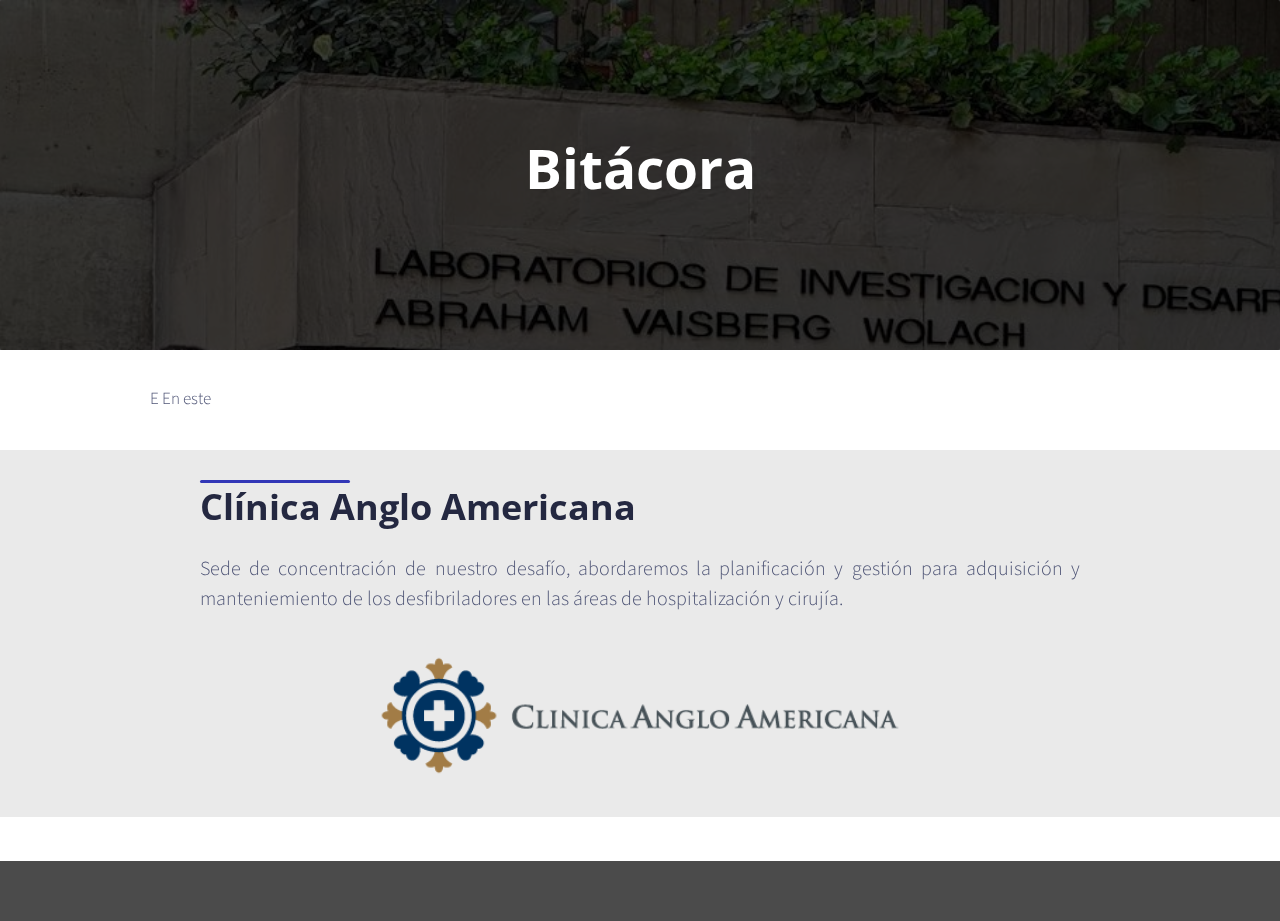
<file: bitacora.html>
<!doctype html>
<html>

<head>
  <title>Team 05 || Proyecto</title>
  <meta charset="utf-8" name="viewport" content="width=device-width, initial-scale=1">
  <link href="css/frame.css" media="screen" rel="stylesheet" type="text/css" />
  <link href="css/controls.css" media="screen" rel="stylesheet" type="text/css" />
  <link href="css/custom.css" media="screen" rel="stylesheet" type="text/css" />
  <link href='https://fonts.googleapis.com/css?family=Open+Sans:400,700' rel='stylesheet' type='text/css'>
  <link href='https://fonts.googleapis.com/css?family=Open+Sans+Condensed:300,700' rel='stylesheet' type='text/css'>
  <link href="https://fonts.googleapis.com/css?family=Source+Sans+Pro:400,700" rel="stylesheet">
  <script src="https://ajax.googleapis.com/ajax/libs/jquery/3.3.1/jquery.min.js"></script>
  <script src="js/menu.js"></script>
  <style>
    .sticky {
      background-color:#010315;
    }
  </style>
</head>

<body>
<!--------- NAV BAR --------->
  <div class="menu-container" id="menu">
      <div class="menu">
          <div class="menu-table flex-row-space-between">
            <div class="logo flex-row-center">
              <a href="index.html">Team 05</a>
            </div>
            <a class="menu-button" tabindex="0" href="javascript:void(0)">
              <img src="img/menu.png">
            </a>
            <div class="menu-items flex-row-center flex-item">
              <a href="index.html" class="menu-index">Home</a>
              <a href="team.html" class="menu-team">Team</a>
              <a href="proyecto.html"  >Project</a>
              <a href="bitacora.html" style="color: rgb(255, 255, 255); opacity: 1 ; font-weight: 700">Bitácora</a>
            </div>
          </div>
        </div>
    </div>
<!---------------------------------->
<div class="content-container" style="position:relative; background-color: ">
<!-------------------------------CABECERA--------------------------------->
    <div class="image parallax" style="background-image: url(img/Tean-Header01.jpg); min-height: 350px; margin: 0; z-index: 1">
        <div class="content-table flex-column" style="background-color: rgba(0, 0, 0, 0.72)">
            <div class="flex-item flex-column" style="position: relative; top: 100px">
            <h2 style="align-self: center; color: white; font-size: 55px; text-align: center">Bitácora</h2>
            </div>  
        </div>
      </div>
<!------------------------------------------------------------------------->
<!--/_/_/_/_/_/_/_/_/_/_/_/------CONTENIDO------/_/_/_/_/_/_/_/_/_/_/_/-->
    <div class="content">
      <div class="content-table flex-column">
        <div class="flex-row">
            <p style="text-align: justify; font-size: 17px; color: #505677">E   En este 
            </p>
          </div>
      </div>
    </div>

<!--/-/_/_/_/_/_/_/_/_/_/_/_/_/_/_/_/_/_/_/_/_/_/_/_/_/_/_/_/_/-->
<div style="background-color: #eaeaea">
    <div class="content" style="max-width: 900px; margin:auto">
    <div class="content-table flex-column">
        <div class="flex-row">
            <h2-2 style="text-align: left; font-size: 36px; color: #242841">Clínica Anglo Americana
            </h2-2>
            <div class="flex-row">
                    <p style="text-align: justify; font-size: 20px; color: #505677; margin: 5">Sede de concentración de nuestro desafío, abordaremos la planificación y gestión para adquisición y manteniemiento de los desfibriladores en las áreas de hospitalización y cirujía.
                  </p>
                <div class="flex-item flex-item-stretch flex-column" style="margin: 0">
                    <img class="image" src="img/Project-LogoAnglo.png" style="max-width: 550px; align-self: center">
                </div>

            </div>
            
          </div>
      </div>
</div></div>
    
<!--/-/_/_/_/_/_/_/_/_/_/_/_/_/_/_/_/_/_/_/_/_/_/_/_/_/_/_/_/_/-->

<br>

<!--/-/_/_/_/_/_/_/_/_/_/_/_/_/_/_/_/_/_/_/_/_/_/_/_/_/_/_/_/_/-->

      
<br>
<!-----------------PIE DE PÁGINA--------------------->
    <div style="background-color: #4b4b4b">
        <div class="content" style="font-size: 12px; align-self: : center; text-align: center">
            <div class="content-table flex-column" style="align-content: center">
                <div class="flex-row" style="color: white">
                  <div class="flex-item flex-column">
                    <p class="text text-large">
                      
                    </p>
                  </div>
                  <div class="flex-item flex-column">
                    <p class="text text-large">
                      
                    </p>
                  </div>
                </div>
            </div>
        </div>
      </div>
  </div>
<!--------------------------------------------->
</body>
</file>
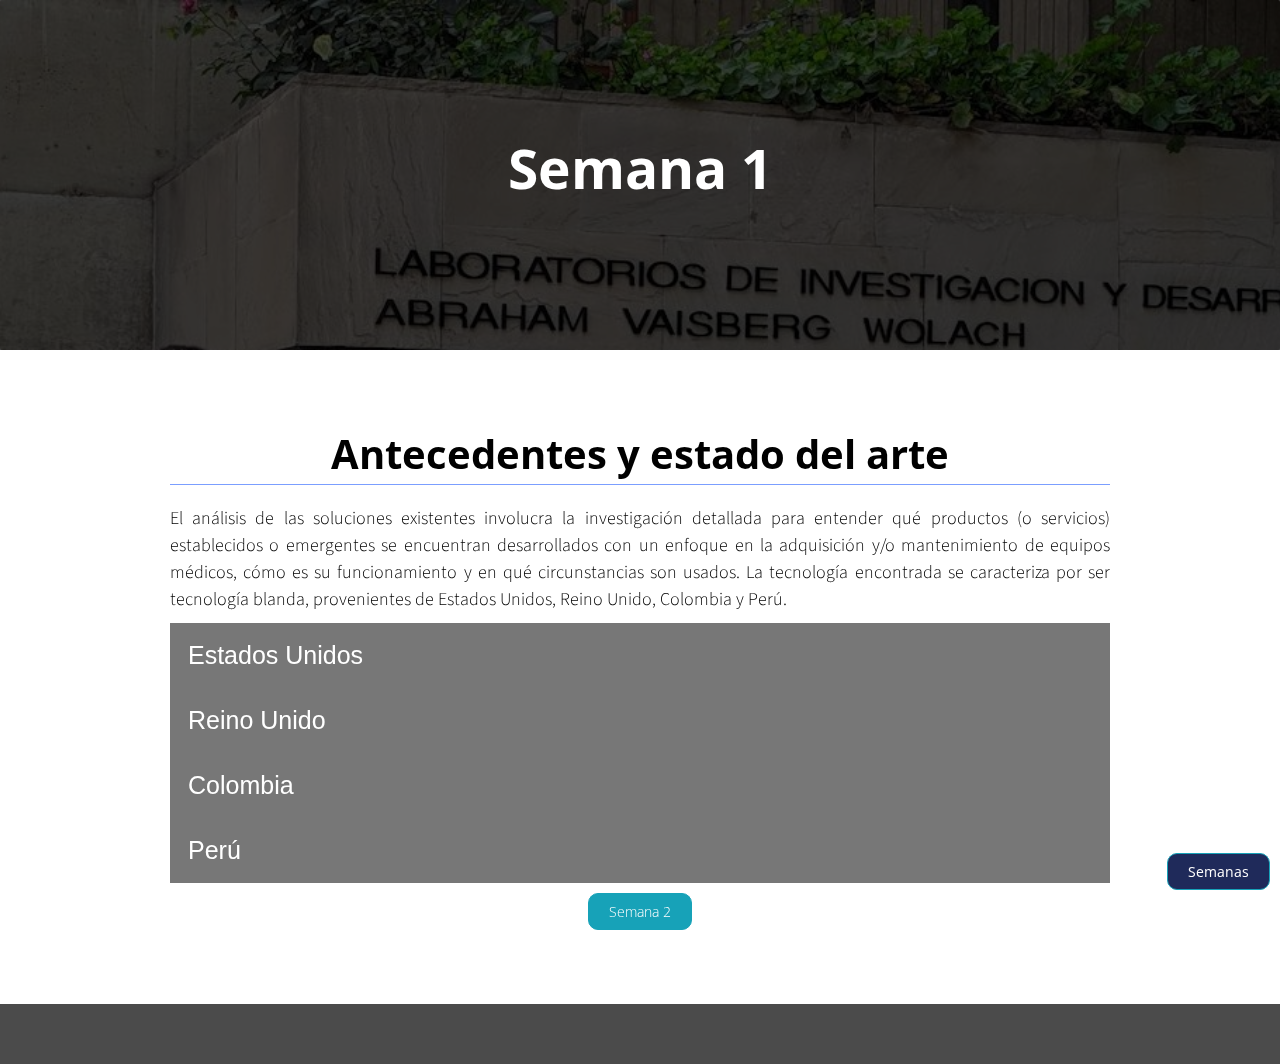
<file: semana1.html>
<!doctype html>
<html>

<head>
  <title>Team 05 || Semana 1</title>
  <meta charset="utf-8" name="viewport" content="width=device-width, initial-scale=1">
  <link href="css/frame.css" media="screen" rel="stylesheet" type="text/css" />
  <link href="css/controls.css" media="screen" rel="stylesheet" type="text/css" />
  <link href="css/custom.css" media="screen" rel="stylesheet" type="text/css" />
  <link href='https://fonts.googleapis.com/css?family=Open+Sans:400,700' rel='stylesheet' type='text/css'>
  <link href='https://fonts.googleapis.com/css?family=Open+Sans+Condensed:300,700' rel='stylesheet' type='text/css'>
  <link href="https://fonts.googleapis.com/css?family=Source+Sans+Pro:400,700" rel="stylesheet">
  <script src="https://ajax.googleapis.com/ajax/libs/jquery/3.3.1/jquery.min.js"></script>
  <script src="js/menu.js"></script>
  <style>
    .menu-proyecto {
      color: rgb(255, 255, 255) !important;
      opacity: 1 !important;
      font-weight: 700 !important;
    }    
  </style>
</head>

<body>
<!--------- NAV BAR --------->
  <div class="menu-container" id="menu">
      <div class="menu">
          <div class="menu-table flex-row-space-between">
            <div class="logo flex-row-center">
              <a href="index.html">Team 05</a>
            </div>
            <a class="menu-button" tabindex="0" href="javascript:void(0)">
              <img src="img/menu.png">
            </a>
            <div class="menu-items flex-row-center flex-item">
              <a href="index.html" class="menu-index">Home</a>
              <a href="team.html" class="menu-team" style="opacity: 1; font-weight: 700; color: rgb(255,255,255)">Team</a>
              <a href="proyecto.html" class="menu-proyecto">Project</a>
              <a href="bitacora.html" class="menu-embedding">Bitácora</a>
            </div>
          </div>
        </div>
    </div>
<!---------------------------------->
  <div class="content-container" style="position:relative; background-color: ">
<!-------------------------------CABECERA--------------------------------->
    <div class="image parallax" style="background-image: url(img/Tean-Header01.jpg); min-height: 350px; margin: 0; z-index: 1">
        <div class="content-table flex-column" style="background-color: rgba(0, 0, 0, 0.72)">
            <div class="flex-item flex-column" style="position: relative; top: 100px">
            <h2 style="align-self: center; color: white; font-size: 55px; text-align: center">Semana 1</h2>
            <h4 style="align-self: center; color: #bfbfbf; font-size: 18px"></h4>
            </div>  
        </div>
      </div>
<!------------------------------------------------------------------------->
<!----------------------Menu de semanas--------------------->
    <div class="sidebar border-right" style="display:none; position: fixed; right: 5px" id="mySidebar">
        <div class="flex-column">
            <a href="semana1.html" class="bar-item button" style="color:#000000; text-decoration: none">Semana 1</a>
            <a href="semana2.html" class="bar-item button" style="color:#000000; text-decoration: none">Semana 2</a>
            <a href="semana3.html" class="bar-item button" style="color:#000000; text-decoration: none">Semana 3</a>
            <a href="semana4.html" class="bar-item button" style="color:#000000; text-decoration: none">Semana 4</a>
            <a href="semana5.html" class="bar-item button" style="color:#000000; text-decoration: none">Semana 5</a>
        </div>
    </div>
    <div style="position: fixed; z-index: 2; bottom: 10px; right: 10px"><a class="custom-button custom-button-info" style="border-radius: 10px; width: 100; background-color: rgba(0, 13, 67, 0.88)" onclick="openWeek()">Semanas</a>
    </div>
<!-------------------------------------------->
<!--/_/_/_/_/_/_/_/_/_/_/_/------CONTENIDO------/_/_/_/_/_/_/_/_/_/_/_/-->
    <br><br>
    <div class="content">
      <div class="content-table flex-column">
<!-----------------About Us--------------------->
        <div class="flex-row">
          <div class="flex-item flex-column">
            <h2 style="text-align: center; font-size: 40px">Antecedentes y estado del arte</h2>
            <hr style="background-color: #7b9eff; height: 1px; border: 0">
            <p class="text" style="text-align: justify; font-size: 18px">
            El análisis de las soluciones existentes involucra la investigación detallada para
entender qué productos (o servicios) establecidos o emergentes se encuentran
desarrollados con un enfoque en la adquisición y/o mantenimiento de equipos
médicos, cómo es su funcionamiento y en qué circunstancias son usados.
La tecnología encontrada se caracteriza por ser tecnología blanda, provenientes de
Estados Unidos, Reino Unido, Colombia y Perú.
    
            </p>
          </div>
        </div>

<!--------------------------------------------->
<!-------------------Equipo--------------------->
        <div class="flex-row">
          <div class="flex-item flex-item-stretch flex-column">
            <button type="button" class="collapsible">Estados Unidos</button>
            <div class="content" style="display:none">
              <h2>Medical Device Management</h2>
              <p>Service Works Global® Medical Device Management es un software de
                administración de dispositivos médicos que centraliza la gestión y planificación
                del mantenimiento para minimizar el tiempo de inactividad, extender la vida útil
                del equipo y reducir el gasto presupuestario. Permite al personal del hospital,
                ingenieros clínicos y equipos de mantenimiento optimizar la gestión de equipos
                médicos para una amplia gama de dispositivos, como ventiladores, máquinas de
                rayos X y escáneres de tomografía computarizada.
              </p>
            </div>
            <button type="button" class="collapsible">Reino Unido</button>
            <div class="content" style="display:none">
              <h2> Medicines and Healthcare Products Regulatory (MHRA) </h2>
              <p>Guía para ayudar a hospitales y organizaciones responsables de la gestión de
                  equipos médicos a establecer y desarrollar sistemas que promueven el uso de
                  equipos médicos para una atención en salud segura y eficaz. Estructurada en 6
                  etapas: Adquisición de dispositivos, Entrenamiento, Mantenimiento y reparación,
                  Reporte de incidentes adversos, Descontaminación y Dada de baja (disposición
                  final).
              </p>
            </div>
            <button type="button" class="collapsible">Colombia</button>
            <div class="content" style="display:none">
              <h2>Modelo para Evaluación de Tecnología Biomédica y su Aplicación en la
                Adquisición de Equipos para un Hospital Público Colombiano</h2>
              <p>Se presentan una revisión contemporánea de modelos para adquisición de
                tecnología biomédica y una descripción detallada del modelo diseñado para un
                hospital público colombiano con los resultados de su aplicación en la compra de
                la dotación de su unidad de cuidados intensivos (UCI). Permite a los proveedores
                conocer la forma en que serán evaluados y, luego de saber que cumplen los
                requisitos mínimos, mejorar las demás características de su oferta mejorando el
                macroproceso de gestión tecnológica
              </p>
            </div>
            <button type="button" class="collapsible">Perú</button>
            <div class="content" style="display:none">
              <h2> Plataforma informática avanzada de soporte de procesos que intervienen en
                la gestión de equipos médicos en establecimientos de salud peruanos</h2>
              <p>La tesis propone implementar una plataforma informática que permita dar
                soporte a la gestión de los equipos médicos en los establecimientos de salud del
                país, ya que la gestión de los establecimientos no lo tienen desarrollado. Este 
                proyecto busca en un futuro implementar el proceso de la Evaluación de las
                Tecnologías de Información con el fin de gestionar mejor la valorización de las
                tecnologías sanitarias que permitirán mejorar la toma de decisiones en nuevas
                adquisiciones.
              </p>
            </div>
          </div>
        </div>

          <div class="control-group" style="align-self: center">
                  <a class="custom-button custom-button-info" href="semana2.html" style="border-radius: 10px">Semana 2</a>
              </div>

<!--------------------------------------------->
      </div>
    </div>
    <br><br>
<!--/-/_/_/_/_/_/_/_/_/_/_/_/_/_/_/_/_/_/_/_/_/_/_/_/_/_/_/_/_/-->
      
<!-----------------PIE DE PÁGINA--------------------->
    <div style="background-color: #4b4b4b">
        <div class="content" style="font-size: 12px; align-self: : center; text-align: center">
            <div class="content-table flex-column" style="align-content: center">
                <div class="flex-row" style="color: white">
                  <div class="flex-item flex-column">
                    <p class="text text-large">

                    </p>
                  </div>
                  <div class="flex-item flex-column">
                    <p class="text text-large">

                    </p>
                  </div>
                </div>
            </div>
        </div>
      </div>
  </div>
<!--------------------------------------------->
<script>
var coll = document.getElementsByClassName("collapsible");
var i;

for (i = 0; i < coll.length; i++) {
  coll[i].addEventListener("click", function() {
    this.classList.toggle("active");
    var content = this.nextElementSibling;
    if (content.style.display === "block") {
      content.style.display = "none";
    } else {
      content.style.display = "block";
    }
  });
}
</script>
</body>

</html>
</file>
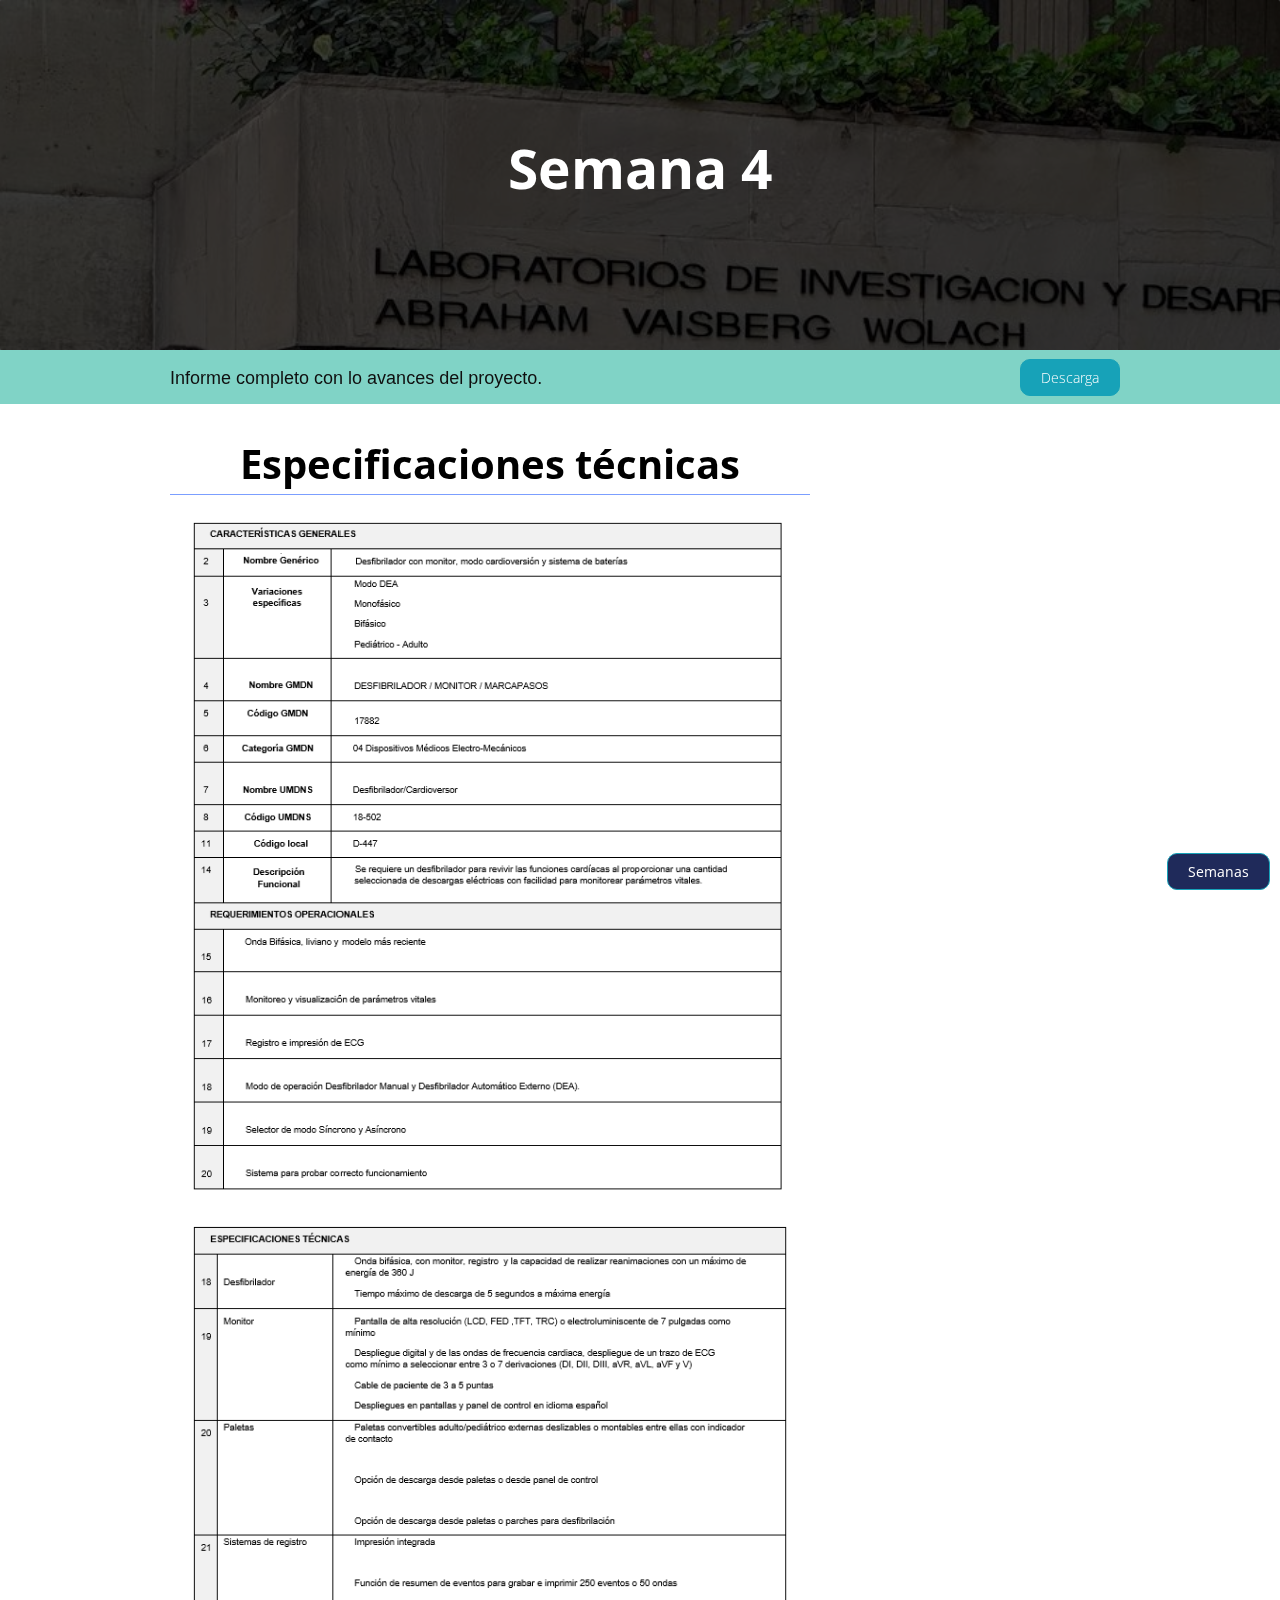
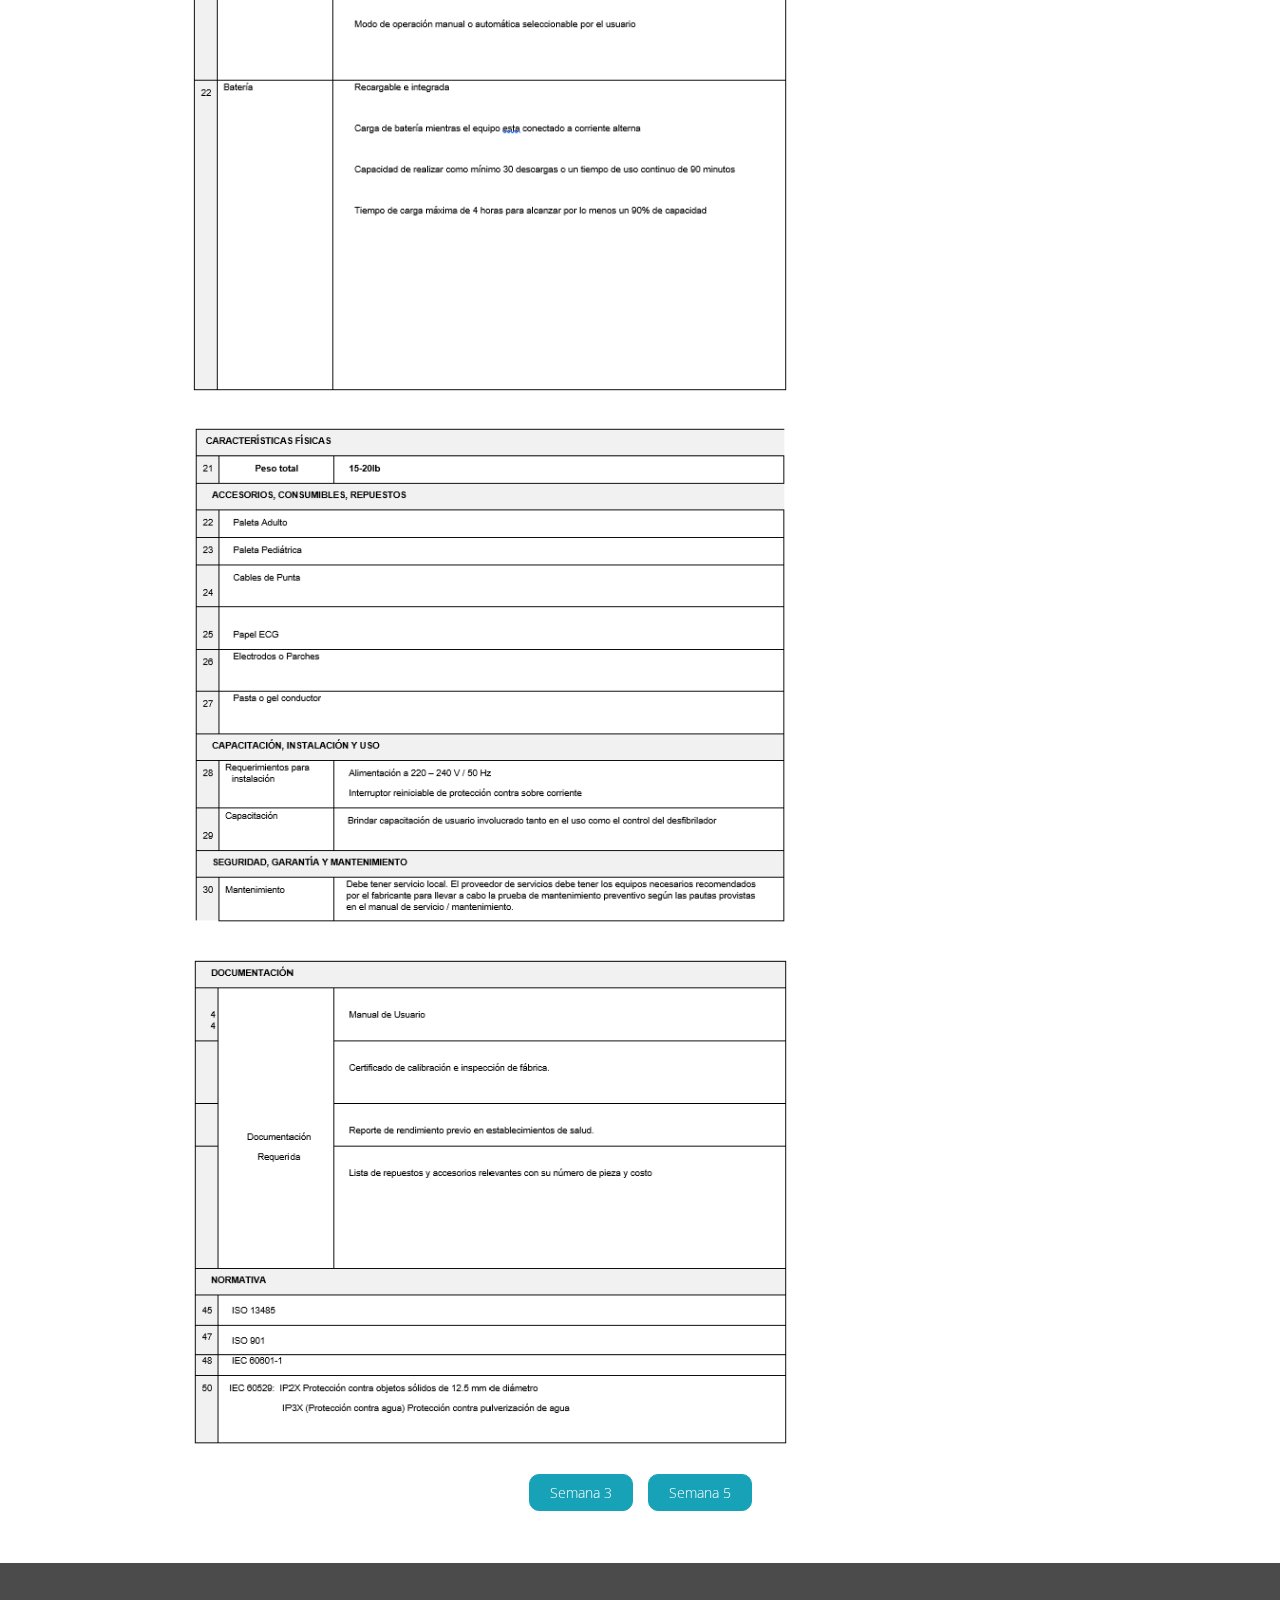
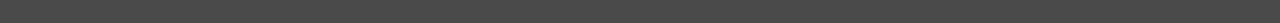
<file: semana4.html>
<!doctype html>
<html>

<head>
  <title>Team 05 || Semana 4</title>
  <meta charset="utf-8" name="viewport" content="width=device-width, initial-scale=1">
  <link href="css/frame.css" media="screen" rel="stylesheet" type="text/css" />
  <link href="css/controls.css" media="screen" rel="stylesheet" type="text/css" />
  <link href="css/custom.css" media="screen" rel="stylesheet" type="text/css" />
  <link href='https://fonts.googleapis.com/css?family=Open+Sans:400,700' rel='stylesheet' type='text/css'>
  <link href='https://fonts.googleapis.com/css?family=Open+Sans+Condensed:300,700' rel='stylesheet' type='text/css'>
  <link href="https://fonts.googleapis.com/css?family=Source+Sans+Pro:400,700" rel="stylesheet">
  <script src="https://ajax.googleapis.com/ajax/libs/jquery/3.3.1/jquery.min.js"></script>
  <script src="js/menu.js"></script>
  <style>
    .menu-proyecto {
      color: rgb(255, 255, 255) !important;
      opacity: 1 !important;
      font-weight: 700 !important;
    }
  </style>
</head>

<body>
<!--------- NAV BAR --------->
  <div class="menu-container" id="menu">
      <div class="menu">
          <div class="menu-table flex-row-space-between">
            <div class="logo flex-row-center">
              <a href="index.html">Team 05</a>
            </div>
            <a class="menu-button" tabindex="0" href="javascript:void(0)">
              <img src="img/menu.png">
            </a>
            <div class="menu-items flex-row-center flex-item">
              <a href="index.html" class="menu-index">Home</a>
              <a href="team.html" class="menu-team" style="opacity: 1; font-weight: 700; color: rgb(255,255,255)">Team</a>
              <a href="proyecto.html" class="menu-proyecto">Project</a>
              <a href="bitacora.html" class="menu-embedding">Bitácora</a>
            </div>
          </div>
        </div>
    </div>
<!---------------------------------->
  <div class="content-container" style="position:relative; background-color: ">
<!-------------------------------CABECERA--------------------------------->
    <div class="image parallax" style="background-image: url(img/Tean-Header01.jpg); min-height: 350px; margin: 0; z-index: 1">
        <div class="content-table flex-column" style="background-color: rgba(0, 0, 0, 0.72)">
            <div class="flex-item flex-column" style="position: relative; top: 100px">
            <h2 style="align-self: center; color: white; font-size: 55px; text-align: center">Semana 4</h2>
            <h4 style="align-self: center; color: #bfbfbf; font-size: 18px"></h4>
            </div>  
        </div>
      </div>
      
<!----------------------Menu de semanas--------------------->
    <div class="sidebar border-right" style="display:none; position: fixed; right: 5px" id="mySidebar">
        <div class="flex-column">
            <a href="semana1.html" class="bar-item button" style="color:#000000; text-decoration: none">Semana 1</a>
            <a href="semana2.html" class="bar-item button" style="color:#000000; text-decoration: none">Semana 2</a>
            <a href="semana3.html" class="bar-item button" style="color:#000000; text-decoration: none">Semana 3</a>
            <a href="semana4.html" class="bar-item button" style="color:#000000; text-decoration: none">Semana 4</a>
            <a href="semana5.html" class="bar-item button" style="color:#000000; text-decoration: none">Semana 5</a>
        </div>
    </div>
    <div style="position: fixed; z-index: 2; bottom: 10px; right: 10px"><a class="custom-button custom-button-info" style="border-radius: 10px; width: 100; background-color: rgba(0, 13, 67, 0.88)" onclick="openWeek()">Semanas</a>
    </div>
<!-------------------------------------------->
<!------------------------------------------------------------------------->
<!--/_/_/_/_/_/_/_/_/_/_/_/------CONTENIDO------/_/_/_/_/_/_/_/_/_/_/_/-->
<!-----------------Avance--------------------->
    <div class="flex-row" style="background-color: #80d3c6">
        <div class="content" style="width:100%">
            <div class="flex-row" style="padding: 10px">
                <div class="flex-item flex-column" style="max-width: 75%">
                    <h3 style="color: #0f0f0f; font-weight: 100; font-family: Helvetica">Informe completo con lo avances del proyecto.</h3>
                </div>
                <div class="flex-item flex-column" style="position: absolute; right: 0px">
                    <div class="control-group">
                        <a class="custom-button custom-button-info" 
                           download="PBD-Informe.pdf" 
                           href="PBD-Informe.pdf" 
                           style="border-radius: 10px; self-align:center">Descarga</a> 
                    </div>
                </div>
            </div>
        </div>
    </div>   
<!--------------------------------------------->
    <div class="content">
      <div class="content-table flex-column">
<!-----------------About Us--------------------->
        <div class="flex-row">
          <div class="flex-item flex-column">
            <h2 style="text-align: center; font-size: 40px">Especificaciones técnicas</h2>
            <hr style="background-color: #7b9eff; height: 1px; border: 0">
            <div class="flex-item flex-column">
            <img class="image max-width-400" src="img/1-EspTecnica.png" style="align-self: center; max-width: 600px">
            </div>
            <div class="flex-item flex-column">
            <img class="image max-width-400" src="img/2-EspTecnica.png" style="align-self: center; max-width: 600px">
            </div>
            <div class="flex-item flex-column">
            <img class="image max-width-400" src="img/3-EspTecnica.png" style="align-self: center; max-width: 600px">
            </div>
            <div class="flex-item flex-column">
            <img class="image max-width-400" src="img/4-EspTecnica.png" style="align-self: center; max-width: 600px">
            </div>
          </div>
        </div>
          <div class="flex-row">             
              <div class="control-group" style="align-self: center; margin:auto">
                  
                  <a class="custom-button custom-button-info" href="semana3.html" style="border-radius: 10px">Semana 3</a>
                  <a class="custom-button custom-button-info" href="semana5.html" style="border-radius: 10px">Semana 5</a>
                  
              </div>
          </div>

<!--------------------------------------------->
     </div>
    </div>
    <br>
<!--/-/_/_/_/_/_/_/_/_/_/_/_/_/_/_/_/_/_/_/_/_/_/_/_/_/_/_/_/_/-->
      
<!-----------------PIE DE PÁGINA--------------------->
    <div style="background-color: #4b4b4b">
        <div class="content" style="font-size: 12px; align-self: : center; text-align: center">
            <div class="content-table flex-column" style="align-content: center">
                <div class="flex-row" style="color: white">
                  <div class="flex-item flex-column">
                    <p class="text text-large">

                    </p>
                  </div>
                  <div class="flex-item flex-column">
                    <p class="text text-large">

                    </p>
                  </div>
                </div>
            </div>
        </div>
      </div>
  </div>
<!--------------------------------------------->
    
</body>

</html>
</file>
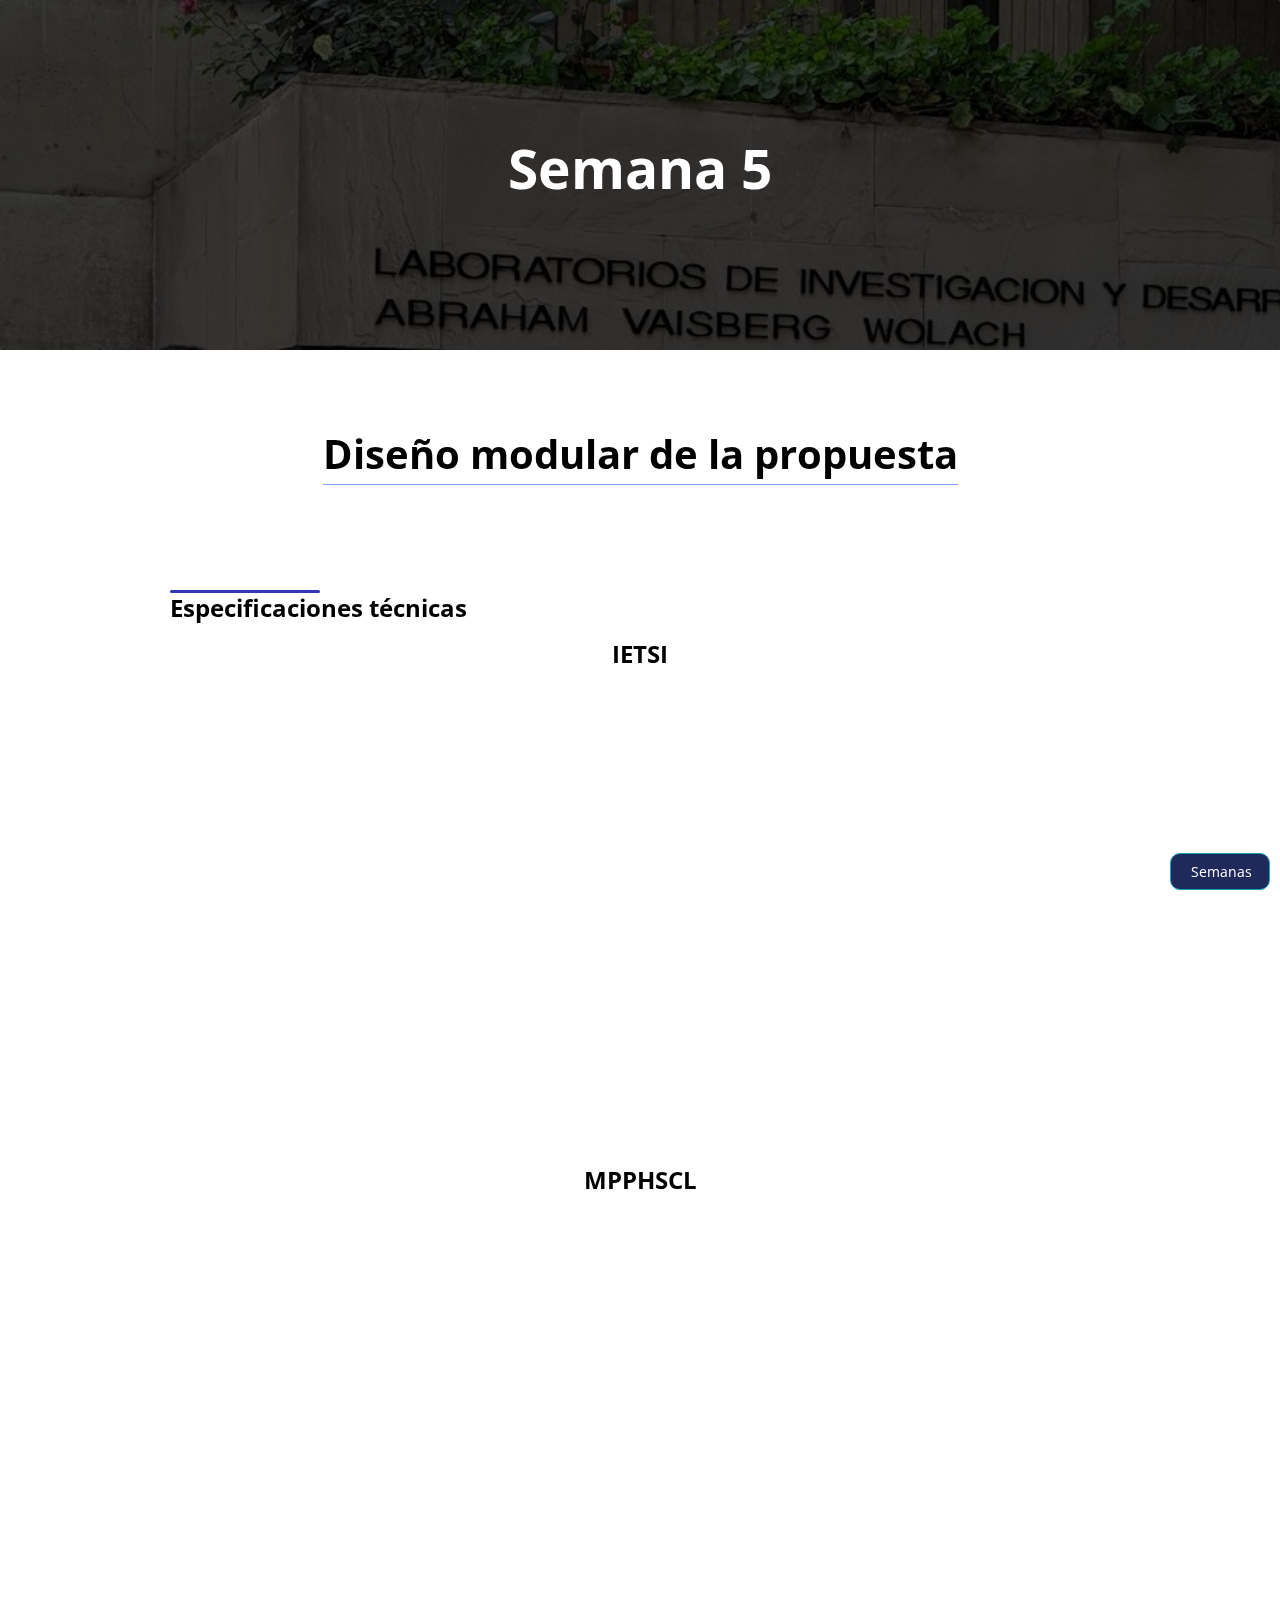
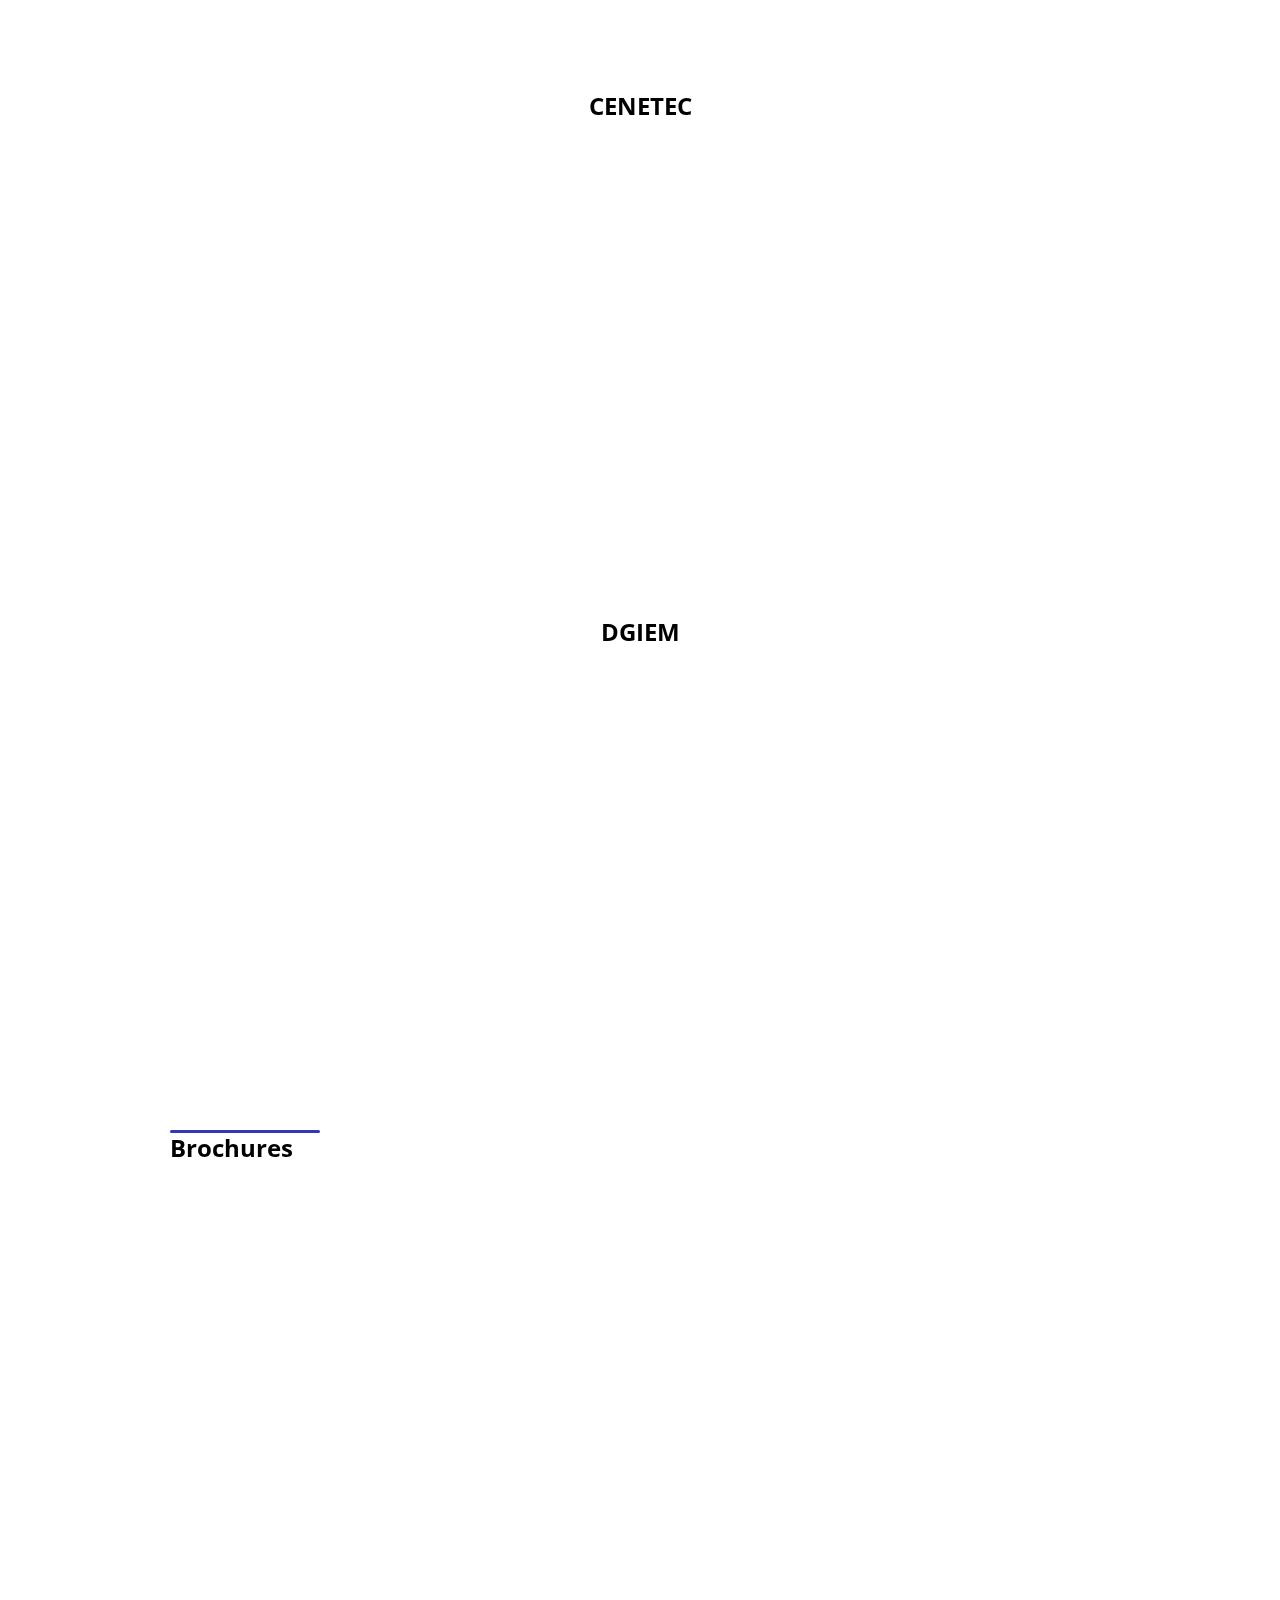
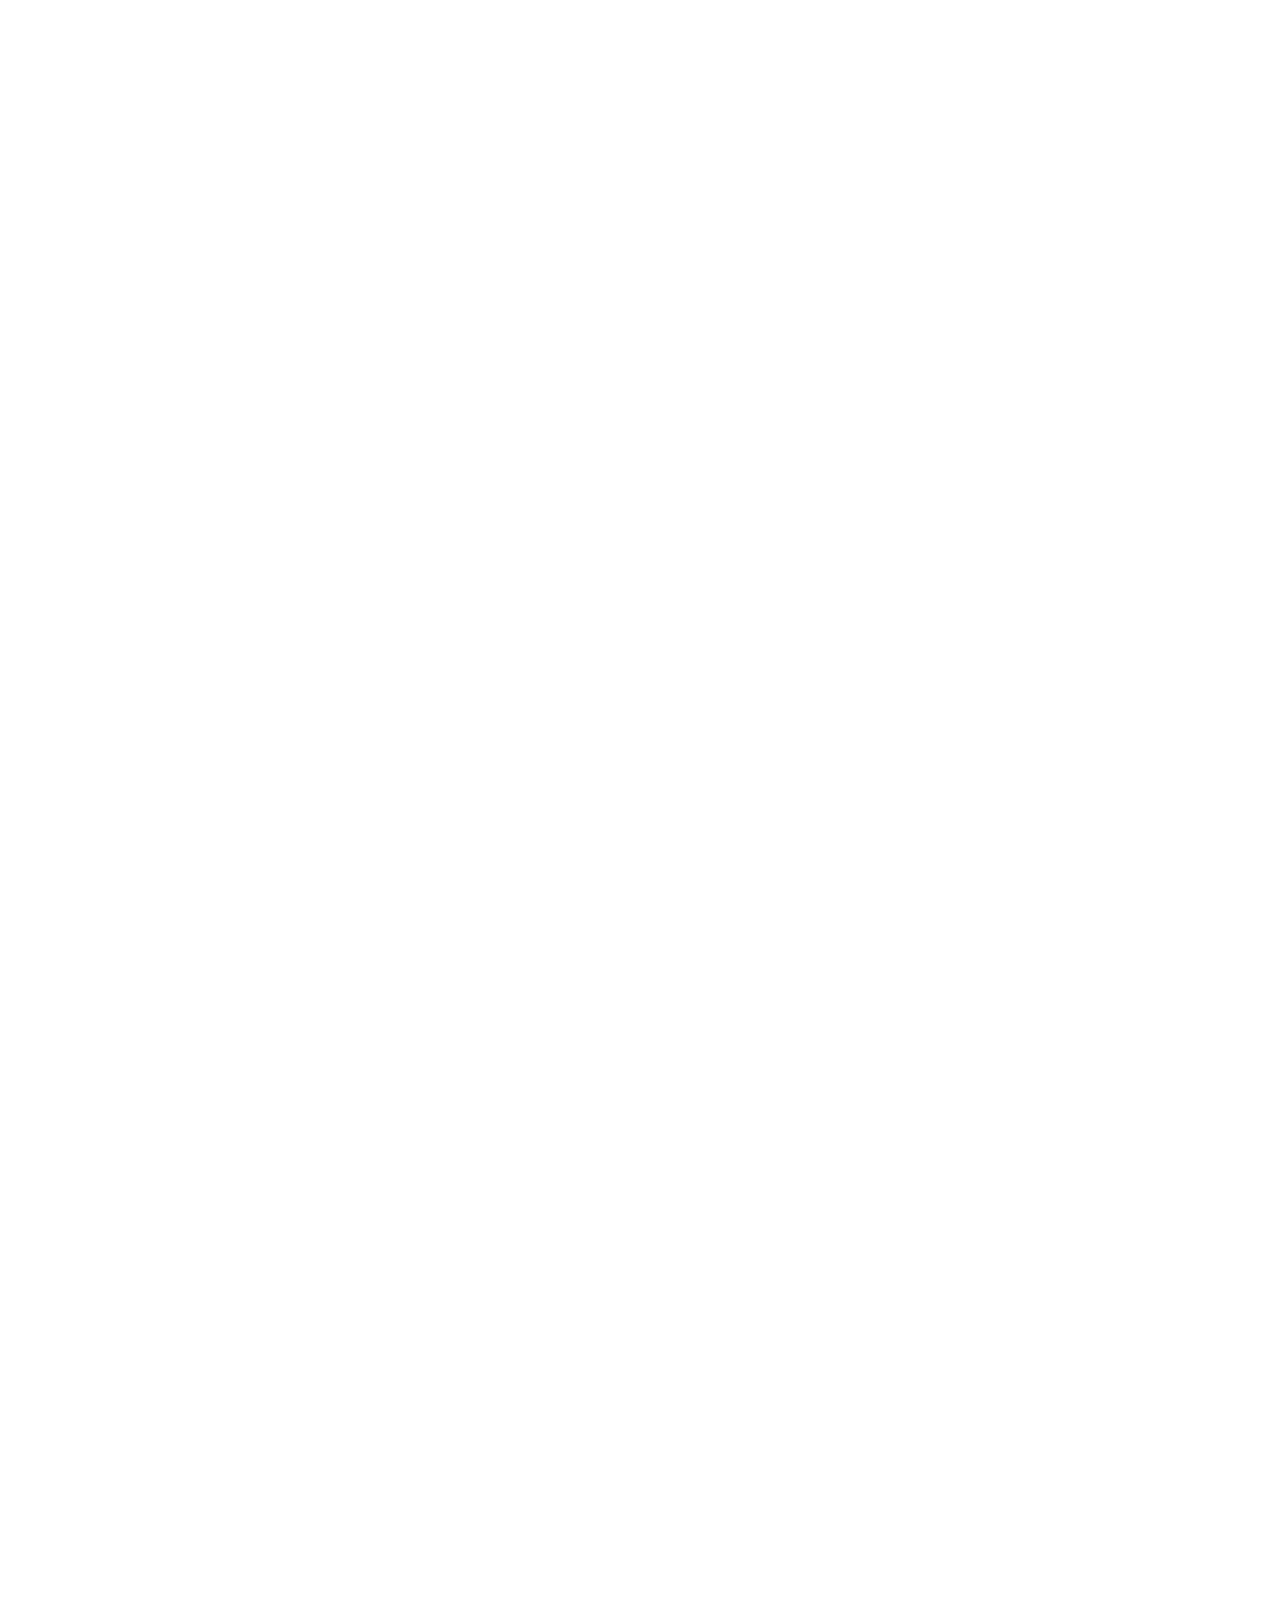
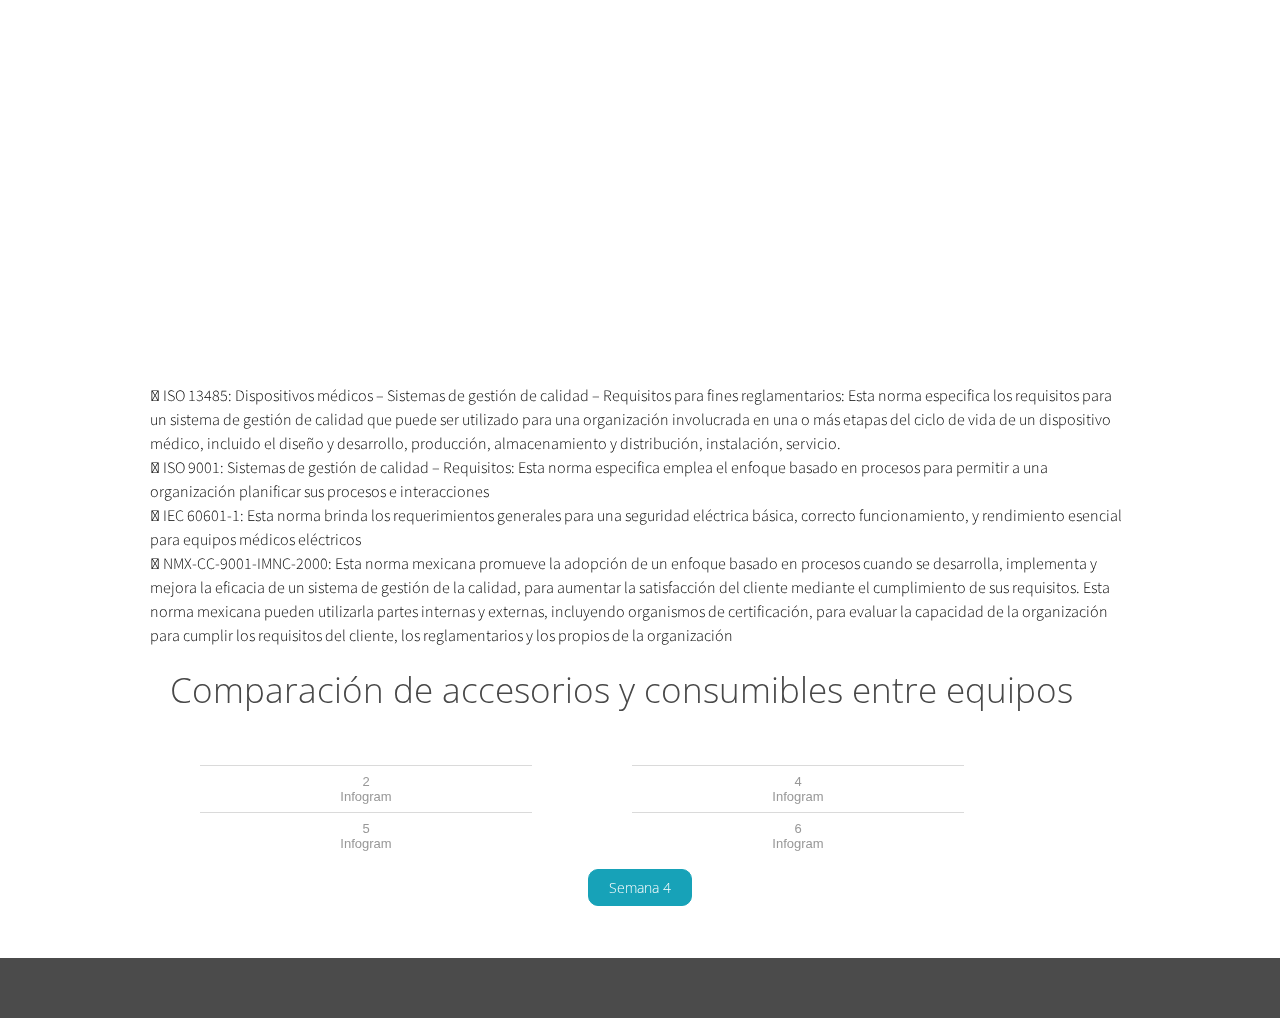
<file: semana5.html>
<html>

<head>
  <title>Team 05 || Semana 4</title>
  <meta charset="utf-8" name="viewport" content="width=device-width, initial-scale=1">
  <link href="css/frame.css" media="screen" rel="stylesheet" type="text/css" />
  <link href="css/controls.css" media="screen" rel="stylesheet" type="text/css" />
  <link href="css/custom.css" media="screen" rel="stylesheet" type="text/css" />
  <link href='https://fonts.googleapis.com/css?family=Open+Sans:400,700' rel='stylesheet' type='text/css'>
  <link href='https://fonts.googleapis.com/css?family=Open+Sans+Condensed:300,700' rel='stylesheet' type='text/css'>
  <link href="https://fonts.googleapis.com/css?family=Source+Sans+Pro:400,700" rel="stylesheet">
  <script src="https://ajax.googleapis.com/ajax/libs/jquery/3.3.1/jquery.min.js"></script>
  <script src="js/menu.js"></script>
  <style>
    .menu-proyecto {
      color: rgb(255, 255, 255) !important;
      opacity: 1 !important;
      font-weight: 700 !important;
    }
  </style>
</head>

<body>
<!--------- NAV BAR --------->
  <div class="menu-container" id="menu">
      <div class="menu">
          <div class="menu-table flex-row-space-between">
            <div class="logo flex-row-center">
              <a href="index.html">Team 05</a>
            </div>
            <a class="menu-button" tabindex="0" >
              <img src="img/menu.png">
            </a>
            <div class="menu-items flex-row-center flex-item">
              <a href="index.html" class="menu-index">Home</a>
              <a href="team.html" class="menu-team" style="opacity: 1; font-weight: 700; color: rgb(255,255,255)">Team</a>
              <a href="proyecto.html" class="menu-proyecto">Project</a>
              <a href="bitacora.html" class="menu-embedding">Bitácora</a>
            </div>
          </div>
        </div>
    </div>
    
<!---------------------------------->
  <div class="content-container" style="position:relative; background-color: ">
<!-------------------------------CABECERA--------------------------------->
    <div class="image parallax" style="background-image: url(img/Tean-Header01.jpg); min-height: 350px; margin: 0; z-index: 1">
        <div class="content-table flex-column" style="background-color: rgba(0, 0, 0, 0.72)">
            <div class="flex-item flex-column" style="position: relative; top: 100px">
            <h2 style="align-self: center; color: white; font-size: 55px; text-align: center">Semana 5</h2>
            <h4 style="align-self: center; color: #bfbfbf; font-size: 18px"></h4>
            </div>  
        </div>
      </div>
<!----------------------Menu de semanas--------------------->
    <div class="sidebar border-right" style="display:none; position: fixed; right: 5px" id="mySidebar">
        <div class="flex-column">
            <a href="semana1.html" class="bar-item button" style="color:#000000; text-decoration: none">Semana 1</a>
            <a href="semana2.html" class="bar-item button" style="color:#000000; text-decoration: none">Semana 2</a>
            <a href="semana3.html" class="bar-item button" style="color:#000000; text-decoration: none">Semana 3</a>
            <a href="semana4.html" class="bar-item button" style="color:#000000; text-decoration: none">Semana 4</a>
            <a href="semana5.html" class="bar-item button" style="color:#000000; text-decoration: none">Semana 5</a>
        </div>
    </div>
    <div style="position: fixed; z-index: 2; bottom: 10px; right: 10px"><a class="custom-button custom-button-info" style="border-radius: 10px; width: 100; background-color: rgba(0, 13, 67, 0.88)" onclick="openWeek()">Semanas</a>
    </div>
<!-------------------------------------------->


      
<!------------------------------------------------------------------------->
<!--/_/_/_/_/_/_/_/_/_/_/_/------CONTENIDO------/_/_/_/_/_/_/_/_/_/_/_/-->
    <br><br>
    <div class="content">
      <div class="content-table flex-column">
<!-----------------About Us--------------------->
        <div class="flex-row">
          <div class="flex-item flex-column" style="margin: auto">
            <h2 style="text-align: center; font-size: 40px">Diseño modular de la propuesta</h2>
            <hr style="background-color: #7b9eff; height: 1px; border: 0">
            </div>
            
          </div>
          <p class="text" style="text-align: justify; font-size: 18px">
                <br>
                
                
                </p>
          <br><br>
          <div class="flex-row" style="max-width: 99%">
          <div class="infogram-embed" data-id="fb2cf7a5-ee8d-4cd0-b4e8-70790ff54446" data-type="interactive" data-title="Organismo" style="min-width: 99%"></div>
          </div>
          
          
          <script>!function(e,t,s,i){var n="InfogramEmbeds",o=e.getElementsByTagName("script")[0],d=/^http:/.test(e.location)?"http:":"https:";if(/^\/{2}/.test(i)&&(i=d+i),window[n]&&window[n].initialized)window[n].process&&window[n].process();else if(!e.getElementById(s)){var r=e.createElement("script");r.async=1,r.id=s,r.src=i,o.parentNode.insertBefore(r,o)}}(document,0,"infogram-async","https://e.infogram.com/js/dist/embed-loader-min.js");</script>
        
          <div class="flex-row">
              <div class="flex-item">
              <h2-2>Especificaciones técnicas</h2-2>
              <h2 style="text-align: center;">IETSI</h2>
              <iframe src="https://cdn.flipsnack.com/widget/v2/widget.html?hash=fzn3ycc7e" width="100%" height="480" seamless="seamless" scrolling="no" frameBorder="0" allowFullScreen></iframe>
              <h2 style="text-align: center;">MPPHSCL</h2>
              <iframe src="https://cdn.flipsnack.com/widget/v2/widget.html?hash=fu8ao33cb" width="100%" height="480" seamless="seamless" scrolling="no" frameBorder="0" allowFullScreen></iframe>
              <h2 style="text-align: center;">CENETEC</h2>
              <iframe src="https://cdn.flipsnack.com/widget/v2/widget.html?hash=ftkmeuudq" width="100%" height="480" seamless="seamless" scrolling="no" frameBorder="0" allowFullScreen></iframe>
              <h2 style="text-align: center;">DGIEM</h2>
              <iframe src="https://cdn.flipsnack.com/widget/v2/widget.html?hash=fh5ed88nv" width="100%" height="480" seamless="seamless" scrolling="no" frameBorder="0" allowFullScreen></iframe>
              
              <h2-2>Brochures</h2-2>

              <iframe src="https://cdn.flipsnack.com/widget/v2/widget.html?hash=f1umeuudq" width="100%" height="480" seamless="seamless" scrolling="no" frameBorder="0" allowFullScreen></iframe>

              <iframe src="https://cdn.flipsnack.com/widget/v2/widget.html?hash=fzp3ycc7e" width="100%" height="480" seamless="seamless" scrolling="no" frameBorder="0" allowFullScreen></iframe>

              <iframe src="https://cdn.flipsnack.com/widget/v2/widget.html?hash=f1h9qhhv0" width="100%" height="480" seamless="seamless" scrolling="no" frameBorder="0" allowFullScreen></iframe>
              
              <iframe src="https://cdn.flipsnack.com/widget/v2/widget.html?hash=fcmsbmmug" width="100%" height="480" seamless="seamless" scrolling="no" frameBorder="0" allowFullScreen></iframe>
              
              <iframe src="https://cdn.flipsnack.com/widget/v2/widget.html?hash=fzt9qhhv0" width="100%" height="480" seamless="seamless" scrolling="no" frameBorder="0" allowFullScreen></iframe>
            
            </div>
          </div>
          <div class="mxgraph" style="max-width:99%;border:1px solid transparent; max-height: 610px" data-mxgraph="{&quot;highlight&quot;:&quot;#0000ff&quot;,&quot;nav&quot;:true,&quot;resize&quot;:true,&quot;toolbar&quot;:&quot;zoom layers lightbox&quot;,&quot;edit&quot;:&quot;_blank&quot;,&quot;xml&quot;:&quot;&lt;mxfile host=\&quot;www.draw.io\&quot; modified=\&quot;2019-09-25T17:55:28.644Z\&quot; agent=\&quot;Mozilla/5.0 (Windows NT 10.0; Win64; x64) AppleWebKit/537.36 (KHTML, like Gecko) Chrome/77.0.3865.90 Safari/537.36\&quot; etag=\&quot;3ubr33y0PKHbBaqtubg2\&quot; version=\&quot;11.3.1\&quot; type=\&quot;device\&quot; pages=\&quot;1\&quot;&gt;&lt;diagram id=\&quot;3228e29e-7158-1315-38df-8450db1d8a1d\&quot; name=\&quot;Page-1\&quot;&gt;5Vldj+I2FP01PFL5IyHwCCHMooqpVEZqt2+GOMFdJ2YS8zH762snNiQkqaZTYEfsjATxsX1t33OufWN62E+OTxnZbhYipLyHQHjs4WkPIeiAofrSyFuJeNgrgThjoWl0BpbsOzUgMOiOhTSvNZRCcMm2dXAt0pSuZQ0jWSYO9WaR4PVRtySmDWC5JryJ/[base64]//e5taS8UBqrD6Dgcn4NuFi+RVFtEki5UYlRFSaHDZN0uSVrXXNQ8aCwjUy4KkH1SPJtqdCIHany+qRQh34qqk8CAKoQc5Ln5pmTFeWTk5x847tUpHrQXGbiG20FrWC19Yhx7p+8jmdg6AFXD5SRkCnSLgxoP8xIwrgO2y+U76lka2IqTJTCgSlX7KKZO/F8vdhSE1MjCDwRyi9ManOuXtSeZtoiH5t2UmxLitcsjbVx9+TrqoaNrHVveqxARtNPVCRUZm+qial1EPzFLTu92dj1LHI4RzQGBttUgvkEErOLxCf750hSDyaYugNr2BlY/y0gPir+efCynHfK/BEE7eGBPx7eQdCcRrIp5+sLFwPvQrgKurNsRz9YttP50zxYPLRuIRqPJ/fYiLNSH7cXrmtl+qNk64BPlsZ8VP5+8By8BP5PmJ6MAwdi9InSk5WQUiTneJmYchk1t0hbRhe7Px7cO4xgI4xmUyVW3w8aItPxc6GmSwdfejRhYci7ZHmWHvi49N4tkpBlSvlM6GnlYqe9e5WN0HPqDHq4waB9+6sSaPev/8Mf/ntxBJwcVuyv/tP36Gv0a/LaV6S6qEGqLxK1TCLZnuj3dKo+nkWWqNH1zBGguez5uDeGaai8kZde0U25/iDh647lbM10mwlOrYkpzSO2yhhX1GVdemndHKpbgYEquqpwhxxbNobhv8msIcgOOltI72YY1I86pxmiENybYdxgeL78TQEQO0P3HZH7XlKuGeHX4MJmq5aLlrTDhU0u0C25cDq4GAEAH5cKx72gouXo8u5Nhdug4nnxZ9/3+5qL/nzx7PcRsMH6iKy4AF+kFG4LL3B4b2IGndn6Bn70ChAinU+XjgNF3cEsR9c6mubG/aA2XFxer0kuTseYeQNVywOpRnNaHolkxak99BSyS0nRQp2b5UGqO+RKD7ZLzmK1vAIuwNedNVS1F+qqrT4wQTP577iyrHrpato9Z7SV/PZF39FN+4Vf2yQrlD4jXmRqGyVtmt5CxkO3fuZigFqu8+Co5diFN9Vx8/J8HrwoYKD+f6LNHqNPsNk371vnOpSAi0aPy4SLh5c3huBmXKji+bepoq7yAyAO/gE=&lt;/diagram&gt;&lt;/mxfile&gt;&quot;}"></div>
<script type="text/javascript" src="https://www.draw.io/js/viewer.min.js"></script>
          
          <div class="felx-row">
              <p>	ISO 13485: Dispositivos médicos – Sistemas de gestión de calidad – Requisitos para fines reglamentarios:  Esta norma especifica los requisitos para un sistema de gestión de calidad que puede ser utilizado para una organización involucrada en una o más etapas del ciclo de vida de un dispositivo médico, incluido el diseño y desarrollo, producción, almacenamiento y distribución, instalación, servicio. 
<br>
	ISO 9001: Sistemas de gestión de calidad – Requisitos: Esta norma especifica emplea el enfoque basado en procesos para permitir a una organización planificar sus procesos e interacciones
<br>
	IEC 60601-1: Esta norma brinda	 los requerimientos generales para una seguridad eléctrica básica, correcto funcionamiento, y rendimiento esencial para equipos médicos eléctricos



<br>

	NMX-CC-9001-IMNC-2000: Esta norma mexicana promueve la adopción de un enfoque basado en procesos cuando se desarrolla, implementa y mejora la eficacia de un sistema de gestión de la calidad, para aumentar la satisfacción del cliente mediante el cumplimiento de sus requisitos. Esta norma mexicana pueden utilizarla partes internas y externas, incluyendo organismos de certificación, para evaluar la capacidad de la organización para cumplir los requisitos del cliente, los reglamentarios y los propios de la organización
              </p>
          </div>
          
          <div class="infogram-embed" data-id="ce471cd7-1de6-4c91-95fb-56ed1dc3fb67" data-type="interactive" data-title="Untitled report"></div><script>!function(e,t,s,i){var n="InfogramEmbeds",o=e.getElementsByTagName("script")[0],d=/^http:/.test(e.location)?"http:":"https:";if(/^\/{2}/.test(i)&&(i=d+i),window[n]&&window[n].initialized)window[n].process&&window[n].process();else if(!e.getElementById(s)){var r=e.createElement("script");r.async=1,r.id=s,r.src=i,o.parentNode.insertBefore(r,o)}}(document,0,"infogram-async","https://e.infogram.com/js/dist/embed-loader-min.js");</script>
          
          <div class="flex-row">
              <h2 style="font-size: 35; font-weight: 100; color: #484848; margin:0 20">
              Comparación de accesorios y consumibles  entre equipos
              </h2>
              <hr style="background-color: #7b9eff; height: 1px; border: ">
          </div>
          <br><br>
          <div class="flex-row" style="width: 100%">
          <div  class="flex-item flex-column" style="width: 40%">
              <div class="infogram-embed" data-id="5f0711dd-0cfc-4446-9757-e96f9c16f159" data-type="interactive" data-title="2"></div><script>!function(e,t,s,i){var n="InfogramEmbeds",o=e.getElementsByTagName("script")[0],d=/^http:/.test(e.location)?"http:":"https:";if(/^\/{2}/.test(i)&&(i=d+i),window[n]&&window[n].initialized)window[n].process&&window[n].process();else if(!e.getElementById(s)){var r=e.createElement("script");r.async=1,r.id=s,r.src=i,o.parentNode.insertBefore(r,o)}}(document,0,"infogram-async","https://e.infogram.com/js/dist/embed-loader-min.js");</script><div style="padding:8px 0;font-family:Arial!important;font-size:13px!important;line-height:15px!important;text-align:center;border-top:1px solid #dadada;margin:0 30px"><a href="https://infogram.com/5f0711dd-0cfc-4446-9757-e96f9c16f159" style="color:#989898!important;text-decoration:none!important;" target="_blank">2</a><br><a href="https://infogram.com" style="color:#989898!important;text-decoration:none!important;" target="_blank" rel="nofollow">Infogram</a></div>
              </div>
            <div  class="flex-item flex-column" style="width: 40%">
              <div class="infogram-embed" data-id="7656f784-c52e-423b-a859-bdbbd1aa8751" data-type="interactive" data-title="4"></div><script>!function(e,t,s,i){var n="InfogramEmbeds",o=e.getElementsByTagName("script")[0],d=/^http:/.test(e.location)?"http:":"https:";if(/^\/{2}/.test(i)&&(i=d+i),window[n]&&window[n].initialized)window[n].process&&window[n].process();else if(!e.getElementById(s)){var r=e.createElement("script");r.async=1,r.id=s,r.src=i,o.parentNode.insertBefore(r,o)}}(document,0,"infogram-async","https://e.infogram.com/js/dist/embed-loader-min.js");</script><div style="padding:8px 0;font-family:Arial!important;font-size:13px!important;line-height:15px!important;text-align:center;border-top:1px solid #dadada;margin:0 30px"><a href="https://infogram.com/7656f784-c52e-423b-a859-bdbbd1aa8751" style="color:#989898!important;text-decoration:none!important;" target="_blank">4</a><br><a href="https://infogram.com" style="color:#989898!important;text-decoration:none!important;" target="_blank" rel="nofollow">Infogram</a></div>
              </div>
          </div>
          
          <div class="flex-row" style="width: 100%">
          <div  class="flex-item flex-column" style="width: 40%">
              <div class="infogram-embed" data-id="8757a942-dfd3-4995-b700-f56989afad00" data-type="interactive" data-title="5"></div><script>!function(e,t,s,i){var n="InfogramEmbeds",o=e.getElementsByTagName("script")[0],d=/^http:/.test(e.location)?"http:":"https:";if(/^\/{2}/.test(i)&&(i=d+i),window[n]&&window[n].initialized)window[n].process&&window[n].process();else if(!e.getElementById(s)){var r=e.createElement("script");r.async=1,r.id=s,r.src=i,o.parentNode.insertBefore(r,o)}}(document,0,"infogram-async","https://e.infogram.com/js/dist/embed-loader-min.js");</script><div style="padding:8px 0;font-family:Arial!important;font-size:13px!important;line-height:15px!important;text-align:center;border-top:1px solid #dadada;margin:0 30px"><a href="https://infogram.com/8757a942-dfd3-4995-b700-f56989afad00" style="color:#989898!important;text-decoration:none!important;" target="_blank">5</a><br><a href="https://infogram.com" style="color:#989898!important;text-decoration:none!important;" target="_blank" rel="nofollow">Infogram</a></div>
              </div>
            <div  class="flex-item flex-column" style="width: 40%">
              <div class="infogram-embed" data-id="2174b94a-a7e8-44a4-be8b-a41a4d2f2435" data-type="interactive" data-title="6"></div><script>!function(e,t,s,i){var n="InfogramEmbeds",o=e.getElementsByTagName("script")[0],d=/^http:/.test(e.location)?"http:":"https:";if(/^\/{2}/.test(i)&&(i=d+i),window[n]&&window[n].initialized)window[n].process&&window[n].process();else if(!e.getElementById(s)){var r=e.createElement("script");r.async=1,r.id=s,r.src=i,o.parentNode.insertBefore(r,o)}}(document,0,"infogram-async","https://e.infogram.com/js/dist/embed-loader-min.js");</script><div style="padding:8px 0;font-family:Arial!important;font-size:13px!important;line-height:15px!important;text-align:center;border-top:1px solid #dadada;margin:0 30px"><a href="https://infogram.com/2174b94a-a7e8-44a4-be8b-a41a4d2f2435" style="color:#989898!important;text-decoration:none!important;" target="_blank">6</a><br><a href="https://infogram.com" style="color:#989898!important;text-decoration:none!important;" target="_blank" rel="nofollow">Infogram</a></div>
              </div>
          </div>
          
              <div class="flex-row">
          <div class="flex-item flex-column">
                      
          </div>
        </div>
          <div class="flex-row">             
              <div class="control-group" style="align-self: center; margin:auto">
                  
                  <a class="custom-button custom-button-info" href="semana4.html" style="border-radius: 10px">Semana 4</a>
                  
              </div>
          </div>

<!--------------------------------------------->
     </div>
    </div>
    <br>
<!--/-/_/_/_/_/_/_/_/_/_/_/_/_/_/_/_/_/_/_/_/_/_/_/_/_/_/_/_/_/-->
      
<!-----------------PIE DE PÁGINA--------------------->
    <div style="background-color: #4b4b4b">
        <div class="content" style="font-size: 12px; align-self: : center; text-align: center">
            <div class="content-table flex-column" style="align-content: center">
                <div class="flex-row" style="color: white">
                  <div class="flex-item flex-column">
                    <p class="text text-large">

                    </p>
                  </div>
                  <div class="flex-item flex-column">
                    <p class="text text-large">

                    </p>
                  </div>
                </div>
            </div>
        </div>
      </div>
  </div>
<!--------------------------------------------->

</body>

</html>
</file>
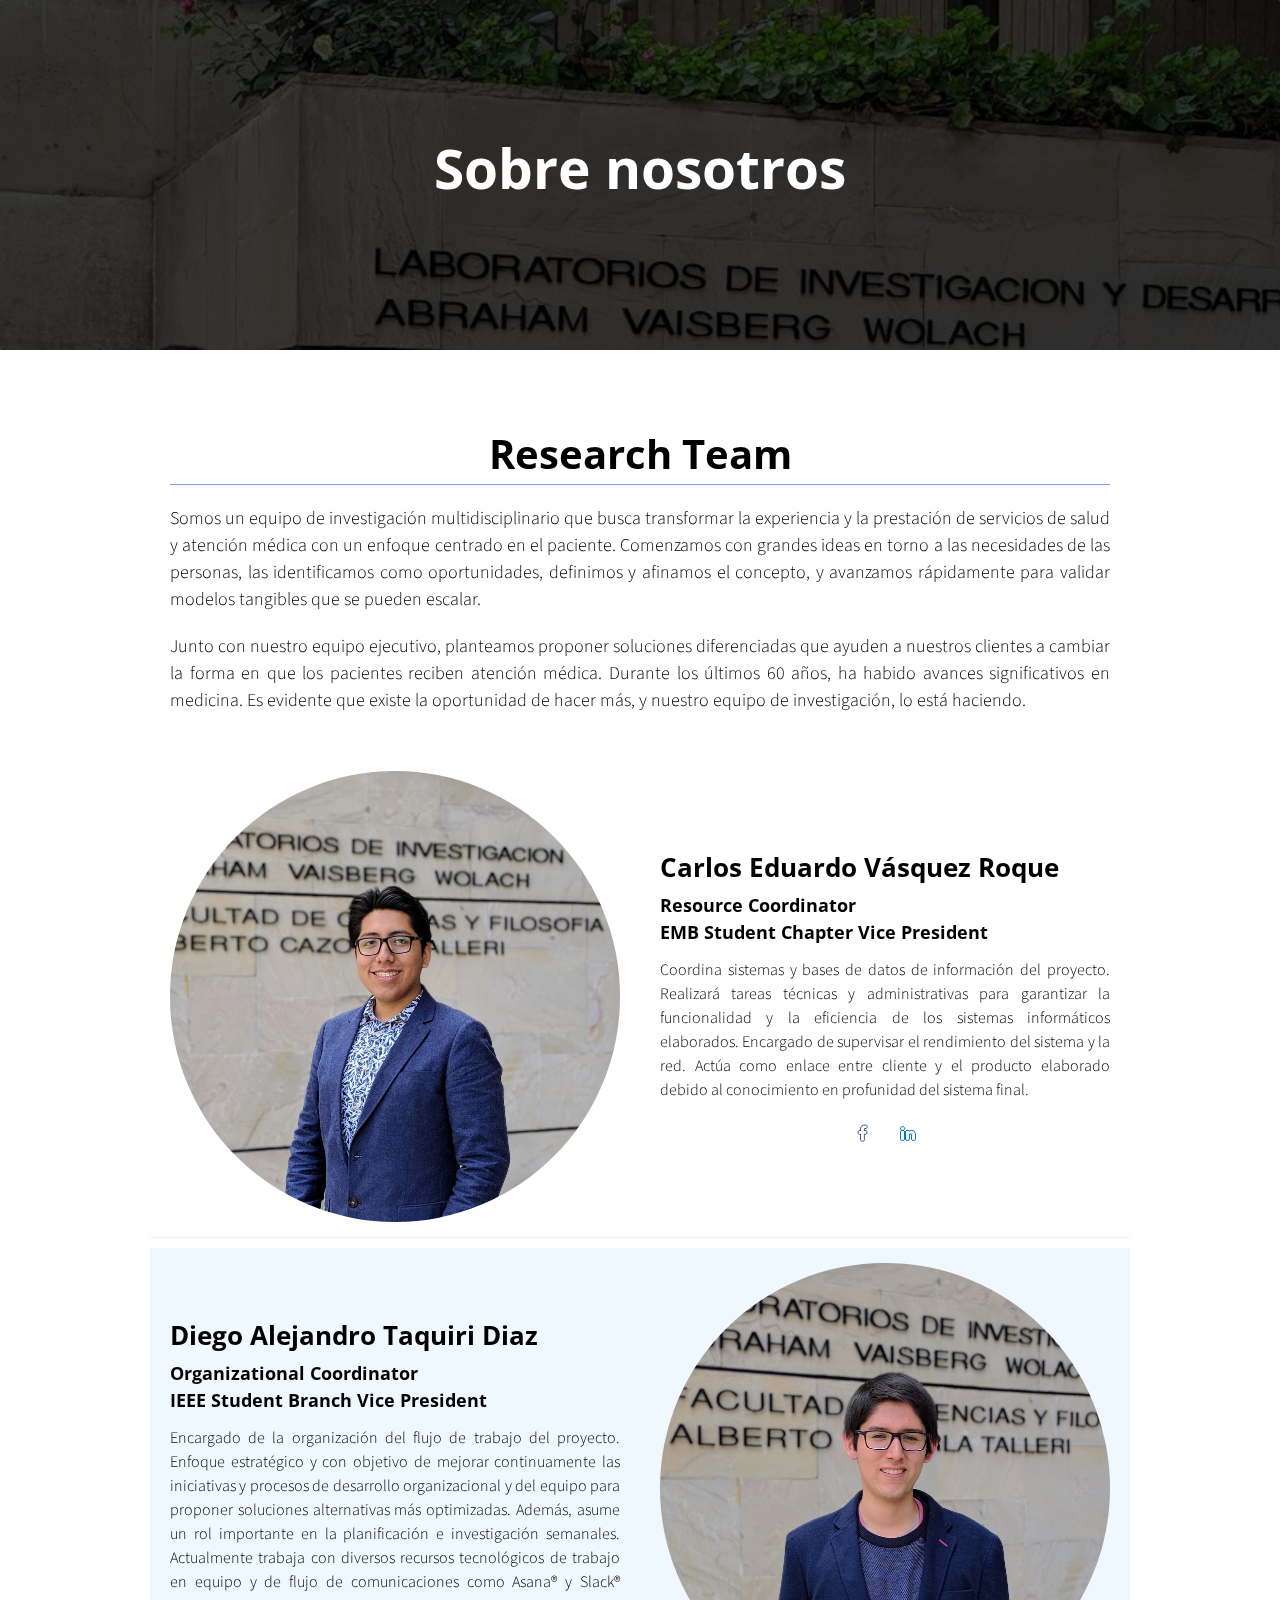
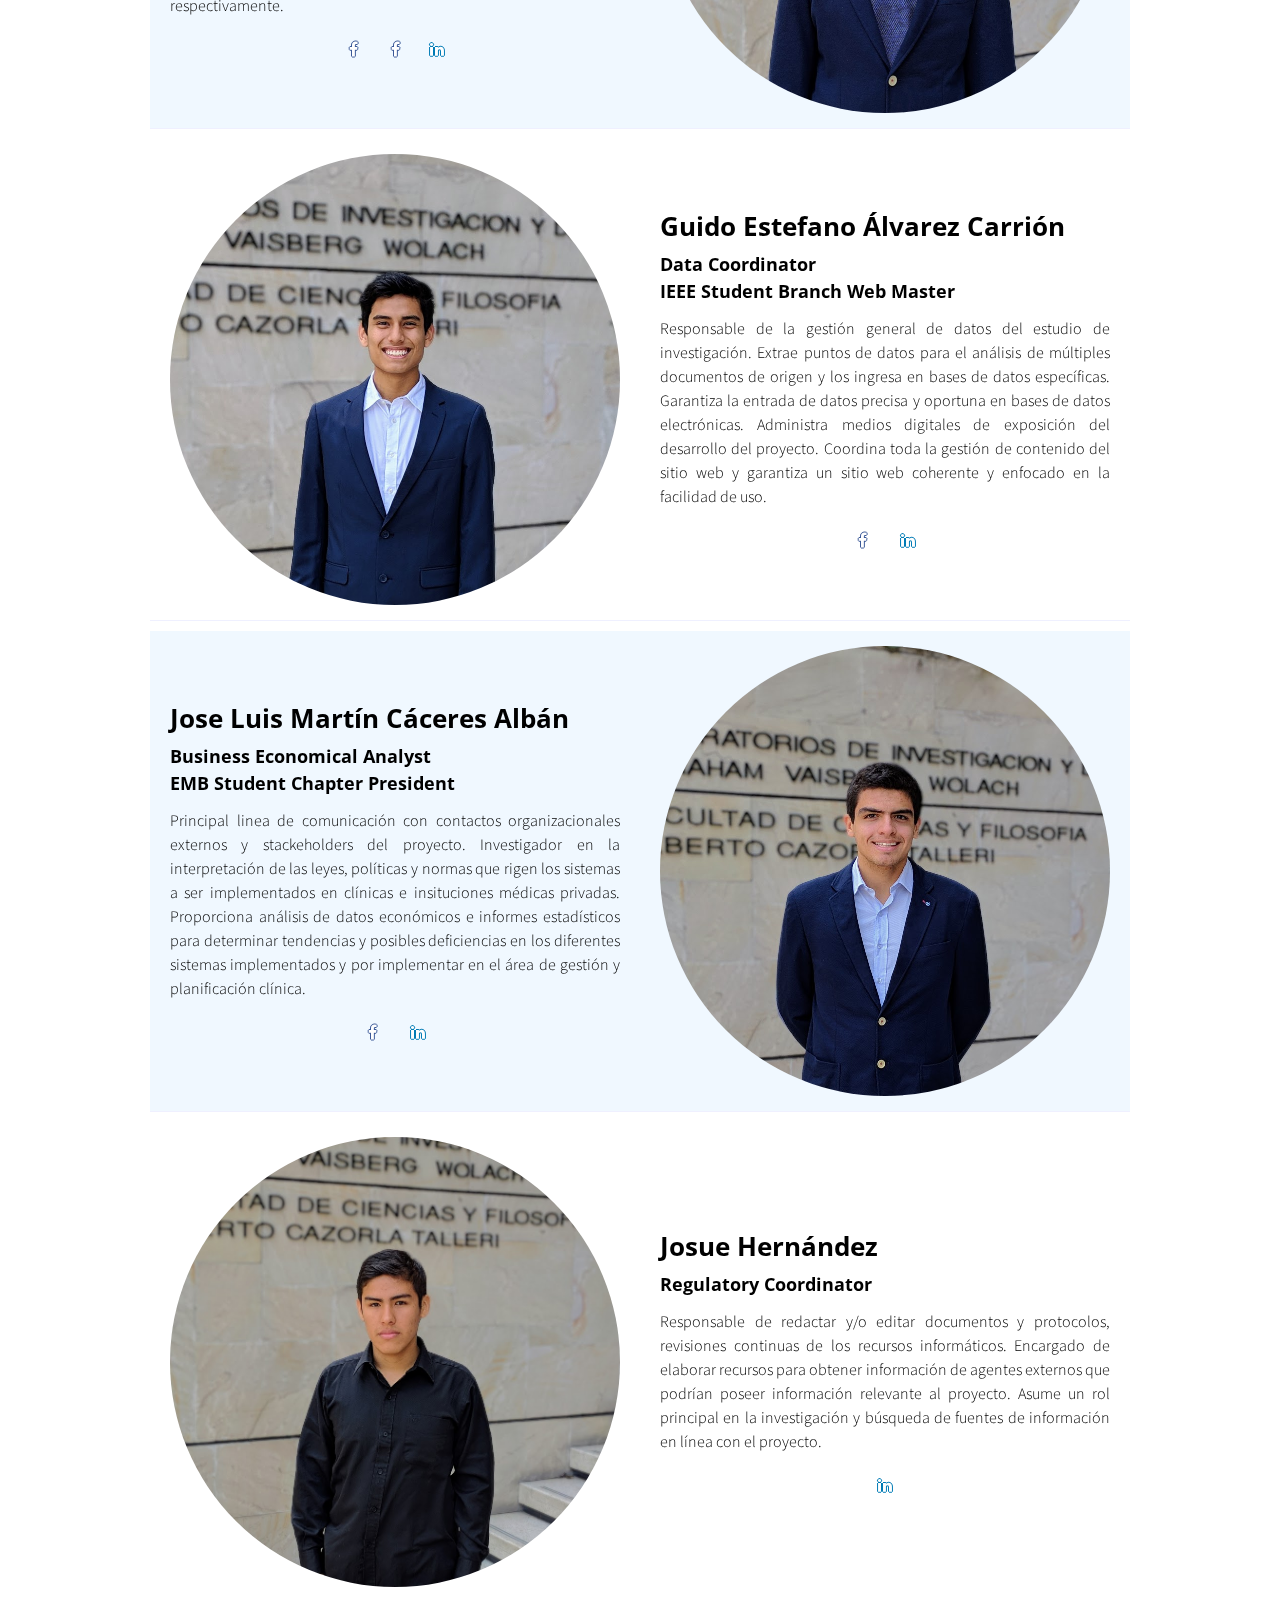
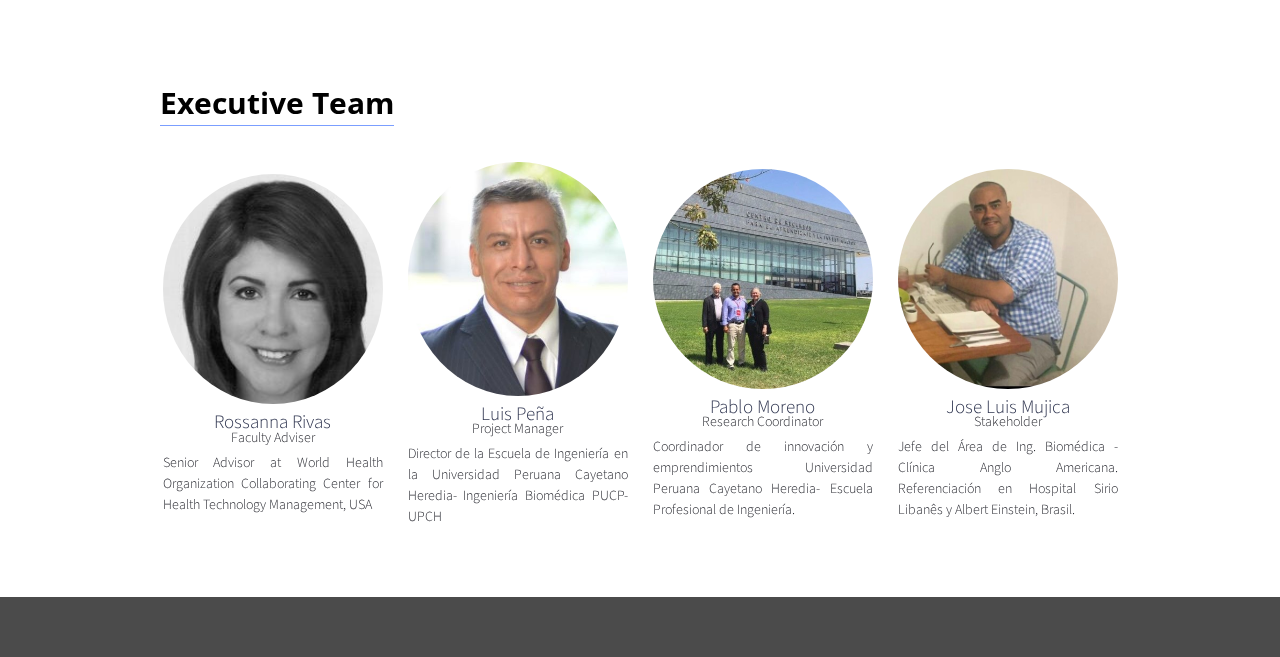
<file: team.html>
<!doctype html>
<html>

<head>
  <title>Team 05 || Equipo</title>
  <meta charset="utf-8" name="viewport" content="width=device-width, initial-scale=1">
  <link href="css/frame.css" media="screen" rel="stylesheet" type="text/css" />
  <link href="css/controls.css" media="screen" rel="stylesheet" type="text/css" />
  <link href="css/custom.css" media="screen" rel="stylesheet" type="text/css" />
  <link href='https://fonts.googleapis.com/css?family=Open+Sans:400,700' rel='stylesheet' type='text/css'>
  <link href='https://fonts.googleapis.com/css?family=Open+Sans+Condensed:300,700' rel='stylesheet' type='text/css'>
  <link href="https://fonts.googleapis.com/css?family=Source+Sans+Pro:400,700" rel="stylesheet">
  <link rel="stylesheet" href="https://cdnjs.cloudflare.com/ajax/libs/font-awesome/4.7.0/css/font-awesome.min.css">
  <script src="https://ajax.googleapis.com/ajax/libs/jquery/3.3.1/jquery.min.js"></script>
  <script src="js/menu.js"></script>
  <style>
    .menu-team {
      color: rgb(255, 255, 255) !important;
      opacity: 1 !important;
      font-weight: 700 !important;
    }
      
    .sticky {
      background-color:#010315;
    }
  </style>
</head>

<body>
<!--------- NAV BAR --------->
  <div class="menu-container" id="menu">
      <div class="menu">
          <div class="menu-table flex-row-space-between">
            <div class="logo flex-row-center">
              <a href="index.html">Team 05</a>
            </div>
            <a class="menu-button" tabindex="0" href="javascript:void(0)">
              <img src="img/menu.png">
            </a>
            <div class="menu-items flex-row-center flex-item">
              <a href="index.html" class="menu-index">Home</a>
              <a href="team.html" class="menu-team">Team</a>
              <a href="proyecto.html" class="menu-embedding">Project</a>
              <a href="bitacora.html" class="menu-embedding">Bitácora</a>
            </div>
          </div>
        </div>
    </div>
<!---------------------------------->
  <div class="content-container" style="position:relative; background-color: ">
<!-------------------------------CABECERA--------------------------------->
    <div class="image parallax" style="background-image: url(img/Tean-Header01.jpg); min-height: 350px; margin: 0; z-index: 1">
        <div class="content-table flex-column" style="background-color: rgba(0, 0, 0, 0.72)">
            <div class="flex-item flex-column" style="position: relative; top: 100px">
            <h2 style="align-self: center; color: white; font-size: 55px; text-align: center">Sobre nosotros</h2>
<!--            <h4 style="align-self: center; color: #bfbfbf; font-size: 18px"></h4>-->
            </div>  
        </div>
      </div>
<!------------------------------------------------------------------------->
<!--/_/_/_/_/_/_/_/_/_/_/_/------CONTENIDO------/_/_/_/_/_/_/_/_/_/_/_/-->
    <br><br>
    <div class="content">
      <div class="content-table flex-column">
<!-----------------About Us--------------------->
        <div class="flex-row">
          <div class="flex-item flex-column">
            <h2 style="text-align: center; font-size: 40px">Research Team</h2>
            <hr style="background-color: #7b9eff; height: 1px; border: 0">
            <p class="text" style="text-align: justify; font-size: 18px">
                Somos un equipo de investigación multidisciplinario que busca transformar la experiencia y la prestación de servicios de salud y atención médica con un enfoque centrado en el paciente. Comenzamos con grandes ideas en torno a las necesidades de las personas, las identificamos como oportunidades, definimos y afinamos el concepto, y avanzamos rápidamente para validar modelos tangibles que se pueden escalar.
              </p>
              <p class="text" style="text-align: justify; font-size: 18px">Junto con nuestro equipo ejecutivo, planteamos proponer soluciones diferenciadas que ayuden a nuestros clientes a cambiar la forma en que los pacientes reciben atención médica. Durante los últimos 60 años, ha habido avances significativos en medicina. Es evidente que existe la oportunidad de hacer más, y nuestro equipo de investigación, lo está haciendo.</p>
              <p></p>
                
              
              
          </div>
        </div>

<!--------------------------------------------->
<!-------------------Equipo--------------------->
        <div class="flex-row">
          <div class="flex-item flex-item-stretch flex-column">
            <img class="image" src="img/Tean-Carlos.jpg" style="border-radius: 500px; max-width: 450px; align-self: center">
          </div>
          <div class="flex-item flex-item-stretch flex-column">
            <h2 style="font-size: 26px">Carlos Eduardo Vásquez Roque</h2>
            <h3>Resource Coordinator<br>EMB Student Chapter Vice President</h3>
            <p class="text" style="text-align: justify">
              Coordina sistemas y bases de datos de información del proyecto. Realizará tareas técnicas y administrativas para garantizar la funcionalidad y la eficiencia de los sistemas informáticos elaborados. Encargado de supervisar el rendimiento del sistema y la red. Actúa como enlace entre cliente y el producto elaborado debido al conocimiento en profunidad del sistema final.  
            </p>
              <div class="felx-row" style="align-self: center">
                  <a href="https://www.facebook.com/cae.vasquezroque" class="fa fa-facebook"></a>
                  <a href="https://www.linkedin.com/in/carlos-eduardo-v%C3%A1squez-roque-11692a192/" class="fa fa-linkedin"></a>
              </div>
          </div>
        </div>
        <hr style="background-color: #7b9eff; height: 1px; border: 0; background-color: rgba(221, 224, 255, 0.48)">
        <div class="flex-row" style="background-color: aliceblue">
          <div class="flex-item flex-item-stretch flex-column">
            <h2 style="font-size: 26px">Diego Alejandro Taquiri Diaz</h2>
            <h3>Organizational Coordinator<br>IEEE Student Branch Vice President</h3>
            <p class="text" style="text-align: justify">
              Encargado de la organización del flujo de trabajo del proyecto. Enfoque estratégico y con objetivo de mejorar continuamente las iniciativas y procesos de desarrollo organizacional y del equipo para proponer soluciones alternativas más optimizadas. Además, asume un rol importante en la planificación e investigación semanales. Actualmente trabaja con diversos recursos tecnológicos de trabajo en equipo y de flujo de comunicaciones como Asana® y Slack® respectivamente. 
            </p>
              <div class="flex-row" style="align-self: center">
                  <a href="https://www.facebook.com/dtaquiri" class="fa fa-facebook"></a>
                  <a href="https://www.facebook.com/dtaquiri" class="fa fa-facebook"></a>
                  <a href="http://www.linkedin.com/in/diego-alejandro-taquiri-diaz-b2a129191" class="fa fa-linkedin" ></a>
              </div>
          </div>
          <div class="flex-item flex-item-stretch flex-column">
            <img class="image" src="img/Tean-Diego.jpg" style="border-radius: 50%; max-width: 450px; align-self: center">
          </div>
        </div>
        <hr style="background-color: #7b9eff; height: 1px; border: 0; background-color: rgba(221, 224, 255, 0.48)">
        <div class="flex-row">
          <div class="flex-item flex-item-stretch flex-column">
            <img class="image" src="img/Tean-Estefano.jpg" style="border-radius: 500px; max-width: 450px; align-self: center">
          </div>
          <div class="flex-item flex-item-stretch flex-column">
            <h2 style="font-size: 26px">Guido Estefano Álvarez Carrión</h2>
            <h3>Data Coordinator<br>IEEE Student Branch Web Master</h3>
            <p class="text" style="text-align: justify">
              Responsable de la gestión general de datos del estudio de investigación. Extrae puntos de datos para el análisis de múltiples documentos de origen y los ingresa en bases de datos específicas. Garantiza la entrada de datos precisa y oportuna en bases de datos electrónicas. Administra medios digitales de exposición del desarrollo del proyecto. Coordina toda la gestión de contenido del sitio web y garantiza un sitio web coherente y enfocado en la facilidad de uso. 
            </p>
              <div class="felx-row" style="align-self: center">
                  <a href="https://www.facebook.com/estefano.alvarez.1?ref=bookmarks" class="fa fa-facebook"></a>
                  <a href="https://www.linkedin.com/in/estefano-alvarez-006347193/" class="fa fa-linkedin"></a>
              </div>
          </div>
          </div>
        <hr style="background-color: #7b9eff; height: 1px; border: 0; background-color: rgba(221, 224, 255, 0.48)">
        <div class="flex-row" style="background-color: aliceblue">
          <div class="flex-item flex-item-stretch flex-column">
            <h2 style="font-size: 26px">Jose Luis Martín Cáceres Albán</h2>
            <h3>Business Economical Analyst<br>EMB Student Chapter President</h3>
            <p class="text" style="text-align: justify">
             Principal linea de comunicación con contactos organizacionales externos y stackeholders del proyecto. Investigador en la interpretación de las leyes, políticas y normas que rigen los sistemas a ser implementados en clínicas e insituciones médicas privadas. Proporciona análisis de datos económicos e informes estadísticos para determinar tendencias y posibles deficiencias en los diferentes sistemas implementados y por implementar en el área de gestión y planificación clínica.  
            </p>
              <div class="felx-row" style="align-self: center">
                  <a href="https://www.facebook.com/joseluis.caceresalban" class="fa fa-facebook"></a>
                  <a href="https://www.linkedin.com/in/jose-luis-caceres-alban-164ba816b/" class="fa fa-linkedin"></a>
              </div>
            </div>
            <div class="flex-item flex-item-stretch flex-column">
            <img class="image" src="img/Tean-JoseLuis.jpg" style="border-radius: 500px; max-width: 450px; align-self: center">
            </div>
          </div>
        <hr style="background-color: #7b9eff; height: 1px; border: 0; background-color: rgba(221, 224, 255, 0.48)">
        <div class="flex-row">
          <div class="flex-item flex-item-stretch flex-column">
            <img class="image" src="img/Tean-Josue.jpg" style="border-radius: 500px; max-width: 450px; align-self: center">
          </div>
          <div class="flex-item flex-item-stretch flex-column">
            <h2 style="font-size: 26px">Josue Hernández</h2>
            <h3>Regulatory Coordinator</h3>
            <p class="text" style="text-align: justify">
              Responsable de redactar y/o editar documentos y protocolos, revisiones continuas de los recursos informáticos. Encargado de elaborar recursos para obtener información de agentes externos que podrían poseer información relevante al proyecto. Asume un rol principal en la investigación y búsqueda de fuentes de información en línea con el proyecto.   
            </p>
            <div class="felx-row" style="align-self: center">
<!--                <a href="#" class="fa fa-facebook"></a>-->
                <a href="https://www.linkedin.com/in/josue-fernando-delgado-hila-40a371192" class="fa fa-linkedin"></a>
              </div>
          </div>
        </div>
      </div>
        <br><br>
<!--------------------------------------------->
      <div class="content">  
        <div class="flex-row">
          <div class="flex-item flex-column">
            <h2 style="text-align: left; font-size: 30px">Executive Team</h2>
            <hr style="background-color: #7b9eff; height: 1px; border: 0">
          </div>
        </div>
      <div class="flex-row">
              <div class="gallery" style="align-self:flex-end; background-color: #ffffff; width: 100%px; align-items:baseline; align-content:stretch; text-align: center; margin: auto">
                  <a class="flex-column" style="margin:auto">
                      <div class="ex-team" style="border-top-left-radius: 500px; border-top-right-radius: 500px; max-width: 220px"> 
                        <img class="image adaptative-image" src="img/Tean-Rossana.jpg" style="border-radius: 100%; min-height: 190px">
                        <div class="image-caption" style="font-size: 19px; color: #323852">Rossanna Rivas</div>
                        <p class="image-caption" style="font-size: 14px; color: #2c2d34"> Faculty Adviser</p>
                          <p class="image-caption" style="font-size: 14px; color: #2c2d34; text-align: justify"> Senior Advisor at World Health Organization Collaborating Center for Health Technology Management, USA</p>
                      </div>
                  </a>
                  <a class="flex-column" style="margin:auto">
                      <div class="ex-team" style="border-top-left-radius: 500px; border-top-right-radius: 500px; max-width: 220px"> 
                        <img class="image adaptative-image" src="img/Tean-Luis.jpg" style="border-radius: 100%; min-height: 190px">
                        <div class="image-caption" style="font-size: 19px; color: #323852; ">Luis Peña</div>
                        <p class="image-caption" style="font-size: 14px; color: #2c2d34"> Project Manager</p>
                          <p class="image-caption" style="font-size: 14px; color: #2c2d34; text-align: justify"> Director de la Escuela de Ingeniería en la Universidad Peruana Cayetano Heredia- Ingeniería Biomédica PUCP-UPCH</p>
                      </div>
                  </a>
                  <a class="flex-column" style="margin:auto">
                      <div class="ex-team" style="border-top-left-radius: 500px; border-top-right-radius: 500px; max-width: 220px"> 
                        <img class="image adaptative-image" src="img/Tean-Pablo.jpeg" style="border-radius: 100%; min-height: 190px">
                        <div class="image-caption" style="font-size: 19px; color: #323852">Pablo Moreno</div>
                        <p class="image-caption" style="font-size: 14px; color: #2c2d34"> Research Coordinator</p>
                        <p class="image-caption" style="font-size: 14px; color: #2c2d34; text-align: justify"> Coordinador de innovación y emprendimientos Universidad Peruana Cayetano Heredia- Escuela Profesional de Ingeniería.</p>
                      </div>
                  </a>
                  
                  <a class="flex-column" style="margin:auto">
                      <div class="ex-team" style="border-top-left-radius: 500px; border-top-right-radius: 500px; max-width: 220px"> 
                        <img class="image adaptative-image" src="img/Tean-Jose.jpg" style="border-radius: 100%; min-height: 190px">
                        <div class="image-caption" style="font-size: 19px; color: #323852">Jose Luis Mujica</div>
                        <p class="image-caption" style="font-size: 14px; color: #2c2d34"> Stakeholder</p>
                          <p class="image-caption" style="font-size: 14px; color: #2c2d34; text-align: justify"> Jefe del Área de Ing. Biomédica - Clínica Anglo Americana. Referenciación en Hospital Sirio Libanês y Albert Einstein, Brasil.</p>
                      </div>
                  </a>
                </div>
          </div>
        </div>
      </div>
    </div>
    <br><br>
<!--/-/_/_/_/_/_/_/_/_/_/_/_/_/_/_/_/_/_/_/_/_/_/_/_/_/_/_/_/_/-->
      
<!-----------------PIE DE PÁGINA--------------------->
    <div style="background-color: #4b4b4b">
        <div class="content" style="font-size: 12px; align-self: : center; text-align: center">
            <div class="content-table flex-column" style="align-content: center">
                <div class="flex-row" style="color: white">
                  <div class="flex-item flex-column">
                    <p class="text text-large">
                     
                    </p>
                  </div>
                  <div class="flex-item flex-column">
                    <p class="text text-large">
                      
                    </p>
                  </div>
                </div>
            </div>
        </div>
      </div>
<!--------------------------------------------->

    
</body>

</html>
</file>
<file: css/frame.css>
/*************************************************************************
 * GitHub: https://github.com/yenchiah/project-website-template
 * Version: v3.12
 * This CSS file is for the website frame
 * If you want to keep this template updated, avoid modifying this file
 * Instead, add your own CSS in the index.css
 *************************************************************************/

html,
html {
  scroll-behavior: smooth;
}

body {
  margin: 0;
  padding: 0;
  background-color: white;
  font-family: 'Open Sans', Helvetica, Arial, sans-serif;
  left: 0;
  right: 0;
  width: auto;
}

::selection {

}

a {
    outline: none;
    cursor: pointer;
}

ad {
    
}

b {
  color: #000a5a
}

th,td {
    text-align: center
}

img {
  -webkit-touch-callout: none;
  -webkit-user-select: none;
  -khtml-user-select: none;
  -moz-user-select: none;
  -ms-user-select: none;
  user-select: none;
}

video {
  -webkit-touch-callout: none;
  -webkit-user-select: none;
  -khtml-user-select: none;
  -moz-user-select: none;
  -ms-user-select: none;
  user-select: none;
}

h2 {
  font-size: 24px;
  margin: 10px 0 0 0;
  padding: 0;
  font-weight: bold;
  font-family: 'Open Sans', Helvetica, Arial, sans-serif;
  align-items: center;
}
d1 {
  font-size: 8px;
  margin: 10px 0 0 0;
  padding: 0;
  font-weight: bold;
  font-family: 'Open Sans', Helvetica, Arial, sans-serif;
  align-items: center;
}
d2 {
  font-size: 8px;
  padding: 0;
  font-weight: bold;
  font-family: 'Open Sans', Helvetica, Arial, sans-serif;
}

d3 {
  font-size: 24px;
  margin: 10px 0 0 0;
  padding: 0;
  font-weight: bold;
  font-family: 'Open Sans', Helvetica, Arial, sans-serif;
  align-items: center;
  
}

d3::first-letter {
  color: #006eb8;
}
h2-2::before{
    content: '';
    position:absolute;
    width: 150px;
    height: 3px;
    background: #3237b7;
    border-radius: 7px;
}

h2-2 {
  font-size: 24px;
  margin: 10px 0 0 0;
  padding: 0;
  font-weight: bold;
  font-family: 'Open Sans', Helvetica, Arial, sans-serif;
  align-items: center;
}

h3 {
  font-size: 18px;
  margin: 5px 15px 2px 0;
  padding: 0;
  font-weight: bold;
  font-family: 'Open Sans', Helvetica, Arial, sans-serif;
}

ul {
  margin: 10px 0 10px 0;
}

hr {
  border: 0;
  height: 1px;
  background: #333;
  margin: 0 0 10px 0;
}

.menu-container {
  z-index: 2f;
  position: fixed;
  top: 0;
  width: 100%;
  background-color: rgba(33, 33, 33, 0);
  min-width: 300px;
  -webkit-touch-callout: none;
  -webkit-transition: background-color;
  -webkit-user-select: none;
  -khtml-user-select: none;
  -moz-user-select: none;
  -ms-user-select: none;
  user-select: none;
  transition: top 0.3s;
}

.teal,
.hover-teal:hover{
    color:#fff!important;background-color:#009688!important
}
.button:hover{
    color:#000!important;
    background-color:#ccc!important
}

.sidebar{
    height:100%;
    width:200px;
    background-color:#fff;
    position:fixed!important;
    z-index:1;
    overflow:auto
}
.border-right{
    border-left:1px solid #ccc!important; 
    border-top:1px solid #ccc!important
}

.bar-item{
    padding:8px 16px;
    float:left;
    width:auto;
    border:none;
    display:block;
    outline:0
}

.menu {
  position: relative;
  margin: 0 auto;
  max-width: 900px;
}

.menu-table {
  padding: 10px 10px;
  width: 100%;
  margin: 0;
}

.menu-table2 {
  padding: 0;
  width: 50%;
  margin: 0;
}

.menu-highlight {
  color: rgb(255, 255, 255) !important;
  opacity: 1 !important;
  font-weight: 700 !important;
}

.logo {
  margin-left: 20px;
}

.logo a {
  color: rgba(255, 255, 255, 0.8);
  font-family: 'Open Sans Condensed', Helvetica, Arial, sans-serif;
  font-size: 30px;
  text-decoration: none;
  font-weight: 700;
  flex: 1 auto;
}

.menu-button {
  width: 40px;
  height: 40px;
  display: none;
  cursor: pointer;
  margin-right: 20px;
}

.menu-button img {
  width: 30px;
  height: 30px;
}

.menu-items a {
  color: rgba(255, 255, 255, 0.8);
  text-decoration: none;
  font-weight: 400;
  font-size: 18px;
  flex: 1 auto;
  transition: opacity 0.1s ease-in-out;
  -moz-transition: opacity 0.1s ease-in-out;
  -webkit-transition: opacity 0.1s ease-in-out;
  font-family: 'Open Sans', Helvetica, Arial, sans-serif;
  white-space: nowrap;
}

.menu-items a:not(:last-child) {
  margin-right: 25px;
}

.menu-items a:hover {
  color: rgb(255, 255, 255);
  opacity: 1;
}

.content-container {
  z-index: 1;
  top: 0;
  position: relative;
  width: 100%;
  min-width: 300px;
}

.fa {
    
  padding: 10px;
  font-size: 20px;
  border-radius: 50%;
  width: 20px;
  text-align: center;
  text-decoration: none;
  margin: 3px 1px;
}

.fa:hover {
    opacity: 1;
}

.fa-facebook {
  color: white;
  text-shadow: -1px 0 #3B5998, 0 1px #3B5998, 1px 0 #3B5998, 0 -1px #3B5998;
}

.fa-twitter {
  color: white;
  text-shadow: -1px 0 #55ACEE, 0 1px #55ACEE, 1px 0 #55ACEE, 0 -1px #55ACEE;
}

.fa-linkedin {
  color: white;
  text-shadow: -1px 0 #007bb5, 0 1px #007bb5, 1px 0 #007bb5, 0 -1px #007bb5;
}

.fa-instagram {
  color: white;
  text-shadow: -1px 0 #125688, 0 1px #125688, 1px 0 #125688, 0 -1px #125688;
}

.collapsible {
    background-color: #777;
    color: white;
    cursor: pointer;
    padding: 18px;
    width: 100%;
    border: none;
    text-align: left;
    outline: none;
    font-size: 25px;
}

.active, .collapsible:hover {
    background-color: #555;
}

.sticky {
        background-color:#010315;
        box-shadow: 0 5px 10px 0 rgba(38, 38, 38, 0.6);
}

.week {
  position: relative;
  border-radius: 15px;
  background-color: #ffffff;
  box-shadow: 0 4px 8px 0 rgba(0, 0, 0, 0.2), 0 6px 20px 0 rgba(0, 0, 0, 0.19);
  cursor: pointer;
  margin: 0px 1px;
  font-size: 16px;
  font-family: 'Source Sans Pro', Helvetica, Arial, sans-serif;
  font-weight: 300;
  line-height: 1.5;
    
}

.week2 {
  position: relative;
  background-color: #ffffff;
  box-shadow: 0 4px 8px 0 rgba(0, 0, 0, 0.2), 0 6px 20px 0 rgba(0, 0, 0, 0.19);
  cursor: pointer;
  margin: 0px 1px;
  font-size: 16px;
  font-family: 'Source Sans Pro', Helvetica, Arial, sans-serif;
  font-weight: 300;
  line-height: 1.5;
    
}
.actual{
    box-shadow: 0 4px 8px 0 rgba(12, 137, 65, 0.31), 0 6px 20px 0 rgba(7, 137, 58, 0.17)
}

.week:active{
  box-shadow: 0 2px 4px 0 rgba(0, 59, 255, 0.2), 0 3px 10px 0 rgba(0, 59, 255, 0.1); 
  transform: translateY(3px);
}

.week:hover{
  transform: translateY(-3px);
}

.week-image{
    margin-top: 0 !important; 
    margin-bottom: 15px !important;
    /***border-top-left-radius: 15px !important;
    border-top-right-radius: 15px !important;***/
    min-height: 60px !important;
}
.dweek-image{
    margin-top: 0 !important; 
    margin-bottom: 15px !important;
    /***border-top-left-radius: 15px !important;
    border-top-right-radius: 15px !important;***/
}

.ex-team {
  position: relative;
  border-radius: 15px;
  background-color: #ffffff;
  cursor: pointer;
  margin: 0 auto;
  font-size: 16px;
  font-family: 'Source Sans Pro', Helvetica, Arial, sans-serif;
  font-weight: 300;
  line-height: 1.5;
}

.content {
  position: relative;
  margin: 0 auto;
  font-size: 16px;
  font-family: 'Source Sans Pro', Helvetica, Arial, sans-serif;
  font-weight: 300;
  line-height: 1.5;
  max-width: 1000px;
}

.content p a {
  text-decoration: none;
  color: #005cbf;
}

.content p a:hover {
  text-decoration: underline;
}

.content-table {
  padding: 20px 10px;
  width: 100%;
  margin: 0;
}
.content-general {
  padding: 10px 10px;
  width: 100%;
  margin: 0;
  box-sizing: border-box;
}
.content-general2 {
  padding: 0px 5px;
  width: 100%;
  margin: 0;
  box-sizing: border-box;
}

.flex-column {
  display: flex;
  flex-direction: column;
  flex-wrap: wrap;
  justify-content: flex-start;
  align-items: stretch;
  align-content: stretch;
  box-sizing: border-box;
}
.flex-column2 {

}

.flex-row-space-between {
  display: flex;
  flex-direction: row;
  flex-wrap: wrap;
  justify-content: space-between;
  align-items: center;
  align-content: stretch;
  box-sizing: border-box;
}

.flex-row {
  display: flex;
  flex-direction: row;
  flex-wrap: wrap;
  justify-content: flex-start;
  align-items: center;
  align-content: stretch;
  box-sizing: border-box;
}

.flex-row-center {
  display: flex;
  flex-direction: row;
  flex-wrap: wrap;
  justify-content: center;
  align-items: center;
  align-content: stretch;
  box-sizing: border-box;
}

.flex-item-stretch {
  flex: 1 auto;
}

.flex-item-stretch-2 {
  flex: 1 auto;
}

.flex-item-stretch-3 {
  flex: 1 auto;
}

.flex-item-stretch-4 {
  flex: 1 auto;
}

.flex-item-stretch-5 {
  flex: 1 auto;
}

.flex-item {
  margin: 0 20px;
}

.left-align {
  float: left;
}

.right-align {
  float: right;
}

.full-width {
  width: 100%;
}

.badge-text {
  font-size: 30px;
  font-weight: 700;
}

.text {
  margin: 10px 0 10px 0;
  padding: 0;
}

.text-large-margin {
  margin: 15px 0 15px 0;
  padding: 0;
}

.text-small-margin {
  margin: 5px 0 5px 0;
  padding: 0;
}

.text-no-margin {
  margin: 0;
  padding: 0;
}

.image {
  border-radius: 2px;
  width: 100%;
  margin: 15px 0px;
  -webkit-touch-callout: none;
  -webkit-user-select: none;
  -khtml-user-select: none;
  -moz-user-select: none;
  -ms-user-select: none;
  user-select: none;
  display: flex;
}

.dimage {
  width: 100%;
  -webkit-touch-callout: none;
  -webkit-user-select: none;
  -khtml-user-select: none;
  -moz-user-select: none;
  -ms-user-select: none;
  user-select: none;
  display: flex;
}
.image img,
.image video {
  width: 100%;
  height: 10%;
  box-sizing: border-box;
  display: table-cell;
  overflow: hidden;
  border-radius: 2px;
}

.parallax {
  background-attachment: fixed;
  background-position: center;
  background-repeat: repeat;
  background-size: cover;
}

.adaptive-image {
  background-position: center;
  background-repeat: no-repeat;
  background-size: cover;
}

.image-wrap-text {
  float: left;
  margin: 5px 40px 25px 0;
}

.image-caption {
  width: 100%;
  color: #4d5676;
  text-align: center;
  margin-top: -10px;
  
}

.max-width-400 {
  max-width: 400px;
}

.max-width-full {
  max-width: 100%;
}

.max-width-140 {
  max-width: 140px;
}

ol.publication {
  display: flex;
  flex-direction: column-reverse;
  list-style: none;
  margin: auto;
  padding: 0;
  flex-wrap: wrap;
}

ol.publication li {
  display: flex;
  align-items: baseline;
  margin: 0;
  padding: 0;
}

ol.publication li p:before {
  line-height: 1;
  margin-right: 5px;
}

ol.publication.C-list {
  counter-reset: C-counter;
}

ol.publication.C-list li p {
  counter-increment: C-counter;
}

ol.publication.C-list li p:before {
  content: "[C"counter(C-counter)"]";
}

ol.publication.J-list {
  counter-reset: J-counter;
}

ol.publication.J-list li p {
  counter-increment: J-counter;
}

ol.publication.J-list li p:before {
  content: "[J"counter(J-counter)"]";
}

ol.publication.T-list {
  counter-reset: T-counter;
}

ol.publication.T-list li p {
  counter-increment: T-counter;
}

ol.publication.T-list li p:before {
  content: "[T"counter(T-counter)"]";
}

ol.publication.O-list {
  counter-reset: O-counter;
}

ol.publication.O-list li p {
  counter-increment: O-counter;
}

ol.publication.O-list li p:before {
  content: "[O"counter(O-counter)"]";
}

ol.publication.P-list {
  counter-reset: P-counter;
}

ol.publication.P-list li p {
  counter-increment: P-counter;
}

ol.publication.P-list li p:before {
  content: "[P"counter(P-counter)"]";
}

ol.publication.M-list {
  counter-reset: M-counter;
}

ol.publication.M-list li p {
  counter-increment: M-counter;
}

ol.publication.M-list li p:before {
  content: "[M"counter(M-counter)"]";
}

ol.publication.F-list {
  counter-reset: F-counter;
}

ol.publication.F-list li p {
  counter-increment: F-counter;
}

ol.publication.F-list li p:before {
  content: "[F"counter(F-counter)"]";
}

ol.publication.A-list {
  counter-reset: A-counter;
}

ol.publication.A-list li p {
  counter-increment: A-counter;
}

ol.publication.A-list li p:before {
  content: "[A"counter(A-counter)"]";
}

.noselect {
  -webkit-touch-callout: none;
  -webkit-user-select: none;
  -khtml-user-select: none;
  -moz-user-select: none;
  -ms-user-select: none;
  user-select: none;
}

.center-align-content {
  display: flex;
  justify-content: center;
  align-items: center;
}

.left-align-content {
  display: flex;
  justify-content: flex-start;
  align-items: center;
}

.text-large {
  font-size: 20px;
}

.text-small {
  font-size: 12px;
}

.text-italic {
  font-style: italic;
}

.text-justify {
  text-align: justify;
}

.text-center {
  text-align: center;
}

.iframe-container {
  position: absolute;
  top: 61px;
  bottom: 0;
  left: 0;
  height: auto;
  width: 100%;
  min-width: 300px;
}

.iframe {
  border: 0;
  width: 100%;
  height: 100%;
}

.force-no-scroll {
  overflow-y: hidden;
}

.force-scroll {
  overflow-y: scroll;
}

.highlight-text {
  font-weight: bold;
}

.add-top-margin {
  margin-top: 15px;
  align-items: center
}

.add-top-margin-small {
  margin-top: 5px;
}

.add-bottom-margin {
  margin-bottom: 15px;
}

.add-bottom-margin-small {
  margin-bottom: 5px;
}

.custom-text-info,
.custom-text-info p,
.custom-text-info a {
  color: #17a2b8;
}

.custom-text-info a:hover {
  color: #007082;
}

.custom-text-primary,
.custom-text-primary p,
.custom-text-primary a {
  color: #007bff;
}

.custom-text-primary a:hover {
  color: #005cbf;
}

.custom-text-danger,
.custom-text-danger p,
.custom-text-danger a {
  color: #dc3545;
}

.custom-text-danger a:hover {
  color: #a71120;
}

.gallery {
  display: flex;
  flex-direction: row;
  flex-wrap: wrap;
  justify-content: flex-start;
  align-items: center;
  align-content:stretch;
  box-sizing: border-box;
  width: 100%;
  padding: 0 10px;
}
.gallery2 {
  display: flex;
  flex-direction: row;
  flex-wrap: wrap;
  justify-content: flex-start;
  align-items: center;
  align-content:stretch;
  box-sizing: border-box;
  width: 100%;
  padding: 0 10px;
}

.gallery2 a {
  border: 1px solid rgba(0, 0, 0, 0);
  color: black;
  text-decoration: none;
  padding: 10px;
  cursor: default;

}
.gallery a {
  border: 1px solid rgba(0, 0, 0, 0);
  color: black;
  text-decoration: none;
  padding: 10px;
  cursor: default;
  -webkit-touch-callout: none;
  -webkit-user-select: none;
  -khtml-user-select: none;
  -moz-user-select: none;
  -ms-user-select: none;
  user-select: none;
}

.gallery a>img,
.gallery a>video {
  border-radius: 2px;
  width: 100%;
  background-image: url(../img/loading.gif);
  background-repeat: no-repeat;
  background-size: 30px 30px;
  background-position: center;
  min-height: 50px;
}
.gallery2 a>img,
.gallery2 a>video {
  border-radius: 2px;
  width: 100%;
  background-image: url(../img/loading.gif);
  background-repeat: no-repeat;
  background-size: 30px 30px;
  background-position: center;
  min-height: 50px;
}

.gallery a>div {
  width: 100%;
  text-align: center;
}
.gallery2 a>div {
  width: 100%;
  text-align: center;
}

@media screen and (min-width: 900px) {
  .flex-item-stretch {
    flex: 1;
  }

  .flex-item-stretch-2 {
    flex: 2;
  }

  .flex-item-stretch-3 {
    flex: 3;
  }

  .flex-item-stretch-4 {
    flex: 4;
  }

  .flex-item-stretch-5 {
    flex: 5;
  }
}

@media screen and (max-width: 750px) {
  .logo {
    -webkit-tap-highlight-color: transparent;
  }

  .menu-items {
    display: none;
    width: 100%;
  }

  .menu-items a:first-child {
    margin-top: 10px;
  }

  .menu-items a {
    width: 100%;
    padding: 10px 0;
    border-top: 1px solid rgba(255, 255, 255, 0.5);
  }

  .menu-button {
    display: flex;
    flex-direction: row;
    flex-wrap: wrap;
    justify-content: flex-end;
    align-items: center;
    align-content: stretch;
    box-sizing: border-box;
    -webkit-tap-highlight-color: transparent;
  }

  .menu-button:focus {
    pointer-events: none;
  }

  .menu-button:focus+.menu-items {
    display: block;
  }

  .menu-button:focus+.menu-items a {
    display: block;
  }

  .menu-items:hover {
    display: block;
  }

  .menu-items>a {
    display: block;
  }

  .image-wrap-text {
    max-width: 100%;
    margin-bottom: 20px;
  }
}

@media screen and (min-width: 900px) {
  .gallery a {
    flex: 1 0 25%;
    max-width: 25%;
  }
}
@media screen and (min-width: 900px) {
  .gallery2 a {
    flex: 1 0 25%;
    max-width: 25%;
  }
}
@media screen and (min-width: 700px) and (max-width: 900px) {
  .gallery a {
    flex: 1 0 33.3%;
    max-width: 33.3%;
  }
}

@media screen and (min-width: 700px) and (max-width: 900px) {
  .gallery2 a {
    flex: 1 0 33.3%;
    max-width: 33.3%;
  }
}

@media screen and (min-width: 500px) and (max-width: 700px) {
  .gallery a {
    flex: 1 0 50%;
    max-width: 50%;
  }
}
@media screen and (min-width: 500px) and (max-width: 700px) {
  .gallery2 a {
    flex: 1 0 50%;
    max-width: 50%;
  }
}

@media screen and (max-width: 500px) {
  .gallery a {
    flex: 1 0 100%;
    max-width: 100%;
  }
}
@media screen and (max-width: 500px) {
  .gallery2 a {
    flex: 1 0 100%;
    max-width: 100%;
  }
}
</file>
<file: css/controls.css>
* GitHub: https://github.com/yenchiah/project-website-template
 * Version: v3.12
 * This CSS file has control elements that do not require JavaScript
 * If you want to keep this template updated, avoid modifying this file
 * Instead, add your own CSS in the index.css
 *************************************************************************/
.diagram-block{
  font-family: 'Open Sans', Helvetica, Arial, sans-serif;
  max-width: 500px;
  padding: 10px 20px;
  text-align: center;
  font-size: 20px;
  line-height: 15px;
  outline: none;
  border-radius: 5px;
  cursor: pointer;
  box-shadow: none;
  transition: background-color 0.1s, box-shadow 0.1s, border 0.1s;
  text-decoration: none;
  display: inline-block;
  box-sizing: border-box;
  border: none;
  -webkit-touch-callout: none;
  -webkit-user-select: none;
  -khtml-user-select: none;
  -moz-user-select: none;
  -ms-user-select: none;
  user-select: none;
  margin: auto
}

.lil-block{
    height: 25px;
}

.sec-block {
    font-size: 1.6vmin;
    margin-top: 5px;
}

.red-block {
    color: white;
    background-color: #d42f21;
}

.green-block {
    color: white;
    background-color: #37b132;
}

.blue-block{
    color: white;
    background-color: #2665d6;
}

.lightblue-block{
    color: white;
    background-color: #08b7b7;
}

.orange-block{
    color: white;
    background-color: #d47d06;
}

.purple-block{
    color: white;
    background-color: #a55cd9;
}

.circle-block{
    border-radius: 100%;
}

.custom-image-button {
  display: flex;
  flex-direction: column;
  flex-wrap: wrap;
  justify-content: flex-start;
  align-items: stretch;
  align-content: stretch;
  box-sizing: border-box;
  text-decoration: none;
  -webkit-touch-callout: none;
  -webkit-user-select: none;
  -khtml-user-select: none;
  -moz-user-select: none;
  -ms-user-select: none;
  user-select: none;
}

.custom-button {
  font-family: 'Open Sans', Helvetica, Arial, sans-serif;
  padding: 10px 20px;
  text-align: center;
  font-size: 14px;
  line-height: 15px;
  outline: none;
  border-radius: 2px;
  cursor: pointer;
  box-shadow: none;
  transition: background-color 0.1s, box-shadow 0.1s, border 0.1s;
  text-decoration: none;
  display: block;
  box-sizing: border-box;
  color: white;
  border: 1px solid #7d7d7d;
  background-color: #7d7d7d;
  -webkit-touch-callout: none;
  -webkit-user-select: none;
  -khtml-user-select: none;
  -moz-user-select: none;
  -ms-user-select: none;
  user-select: none;
}

.custom-button:disabled {
  opacity: 0.4;
  cursor: default;
}

.custom-button-primary {
  background-color: #007bff;
  border-color: #007bff;
}

.custom-button-primary:not(:disabled):hover {
  background-color: #005cbf;
  border-color: #005cbf;
}

.custom-button-primary:not(:disabled):active {
  background-color: #005cbf;
  border-color: #005cbf;
}

.custom-button-danger {
  background-color: #dc3545;
  border-color: #dc3545;
}

.custom-button-danger:not(:disabled):hover {
  background-color: #a71120;
  border-color: #a71120;
}

.custom-button-danger:not(:disabled):active {
  background-color: #a71120;
  border-color: #a71120;
}

.custom-button-info {
  background-color: #17a2b8;
  border-color: #17a2b8;
}

.custom-button-info:hover {
  transform: translateY(-2px);
}

.custom-button-info:active {
  background-color: #0f5864;
  transform: translateY(2px);
}

.custom-button-flat {
  font-family: 'Open Sans', Helvetica, Arial, sans-serif;
  text-align: center;
  font-size: 16px;
  line-height: 16px;
  outline: none;
  border-radius: 48px;
  cursor: pointer;
  box-shadow: none;
  transition: background-color 0.1s, box-shadow 0.1s, border 0.1s;
  text-decoration: none;
  color: black;
  border: 1px solid #777777;
  background-color: white;
  padding: 13px;
  display: flex;
  flex-direction: row;
  flex-wrap: wrap;
  justify-content: center;
  align-items: center;
  align-content: center;
  box-sizing: border-box;
  -webkit-touch-callout: none;
  -webkit-user-select: none;
  -khtml-user-select: none;
  -moz-user-select: none;
  -ms-user-select: none;
  user-select: none;
}

.custom-button-flat.large {
  font-size: 18px;
  line-height: 18px;
  padding: 17px;
  border-radius: 56px;
}

.custom-button-flat.small {
  font-size: 14px;
  line-height: 14px;
  padding: 12px;
  border-radius: 42px;
}

.custom-button-flat:disabled {
  opacity: 0.4;
  cursor: default;
}

.custom-button-flat img {
  width: 20px;
  height: 20px;
}

.custom-button-flat.small img {
  width: 16px;
  height: 16px;
}

.custom-button-flat.large img {
  width: 24px;
  height: 24px;
}

.custom-button-flat span {
  margin-left: 6px;
}

.custom-textbox {
  font-family: 'Source Sans Pro', Helvetica, Arial, sans-serif;
  box-sizing: border-box;
  padding: 5px 10px;
  background: rgb(255, 255, 255);
  border: 1px solid #7d7d7d;
  font-size: 16px !important;
  outline: none;
  border-radius: 2px;
  width: 100%;
  min-height: 37px;
  max-height: 37px;
  resize: vertical;
}

textarea.custom-textbox {
  min-height: 60px !important;
  max-height: 200px !important;
}

input[readonly].custom-textbox {
  cursor: default;
  pointer-events: none;
  background: rgb(230, 230, 230);
}

.control-group {
  display: flex;
  flex-direction: row;
  flex-wrap: wrap;
  justify-content: flex-start;
  align-items: center;
  align-content: stretch;
  box-sizing: border-box;
  -webkit-touch-callout: none;
  -webkit-user-select: none;
  -khtml-user-select: none;
  -moz-user-select: none;
  -ms-user-select: none;
  user-select: none;
}

.control-group .custom-image-button {
  margin: 10px 0 10px 0;
}

.control-group .custom-image-button:not(:last-child) {
  margin-right: 15px;
}

.control-group .custom-button {
  margin: 10px 0 10px 0;
}

.control-group .custom-button:not(:last-child) {
  margin-right: 15px;
}

.control-group .custom-button-flat {
  margin: 10px 0 10px 0;
}

.control-group .custom-button-flat:not(:last-child) {
  margin-right: 15px;
}

.control-group .custom-textbox {
  margin: 10px 0 10px 0;
}

.control-group .custom-textbox:not(:last-child) {
  margin-right: 15px;
}

@media screen and (max-width: 500px) {
  .stretch-on-mobile {
    margin-left: 0 !important;
    margin-right: 0 !important;
    flex: 1 0 100%;
    max-width: 100%;
  }
}
</file>
<file: css/custom.css>
* Your custom CSS file
 *************************************************************************/

.custom-dropdown {
  width: 240px;
}

.custom-textbox {
  width: 240px;
}
</file>
